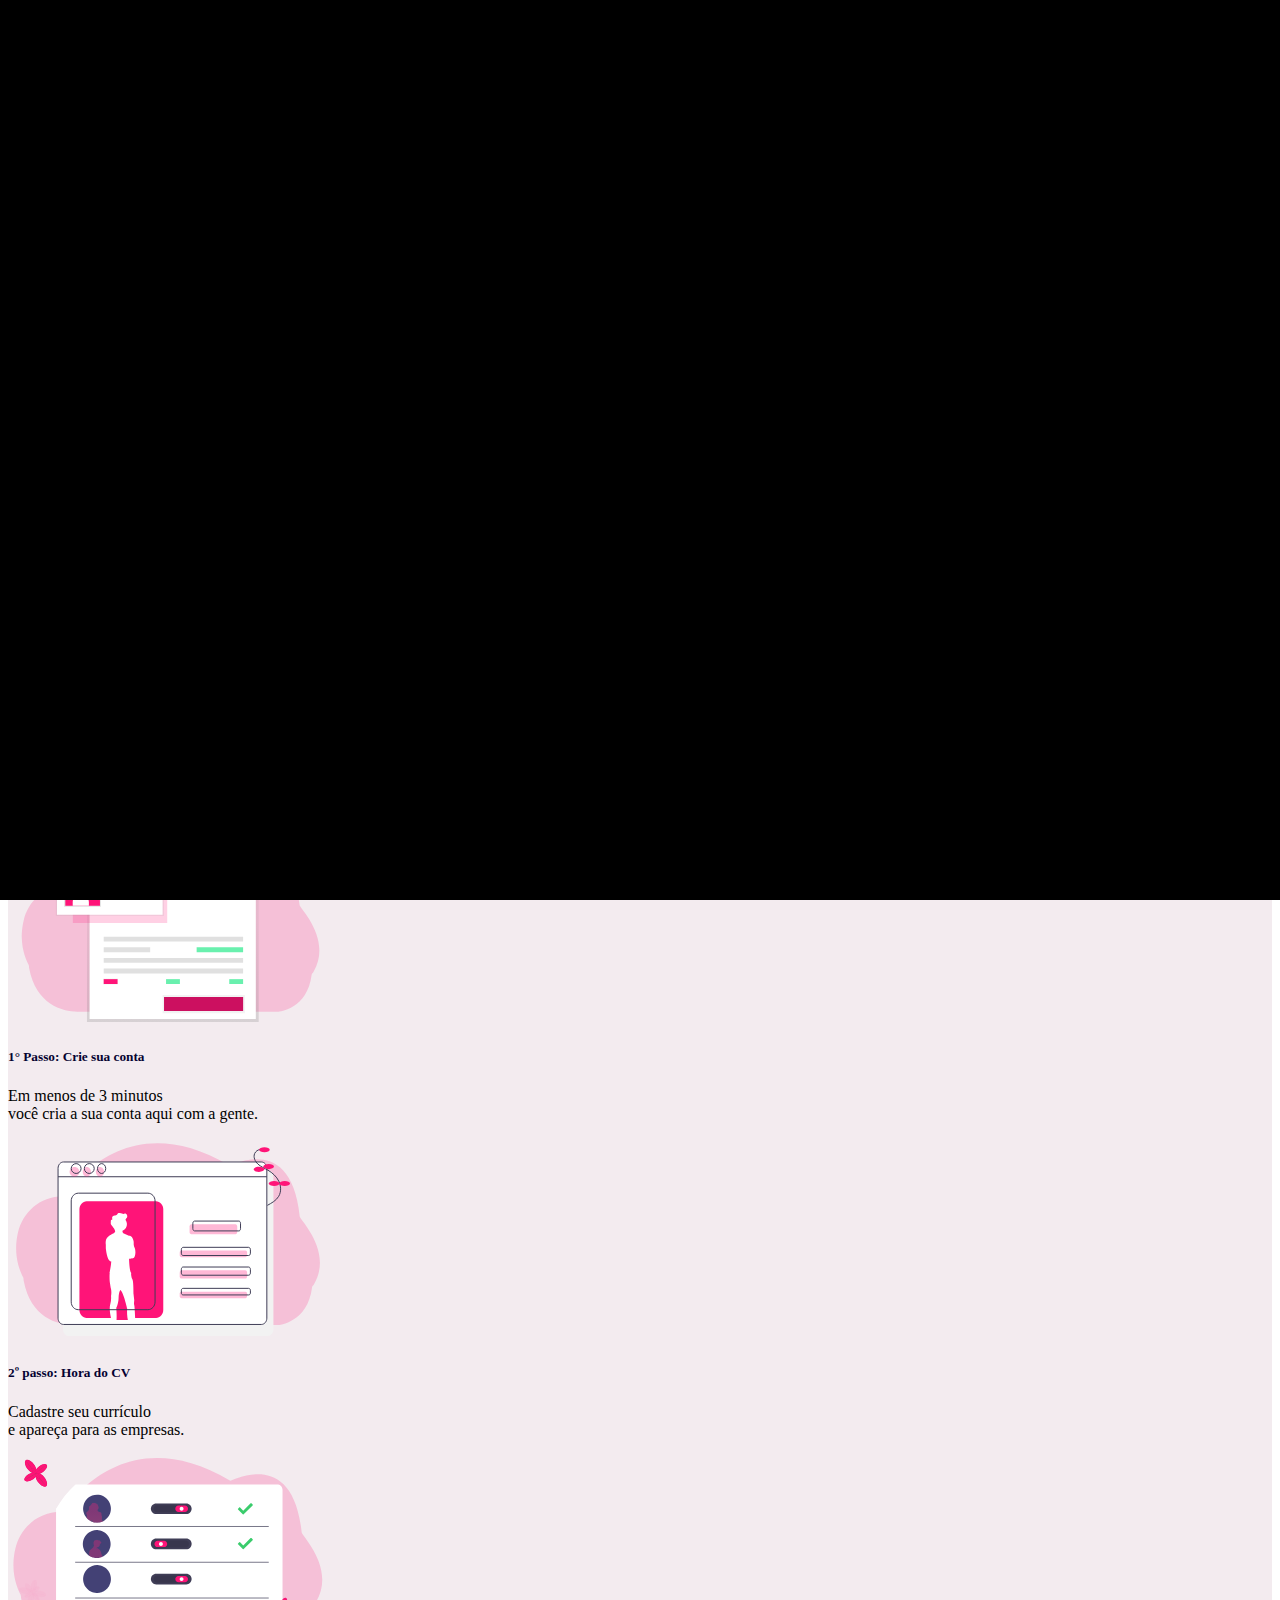
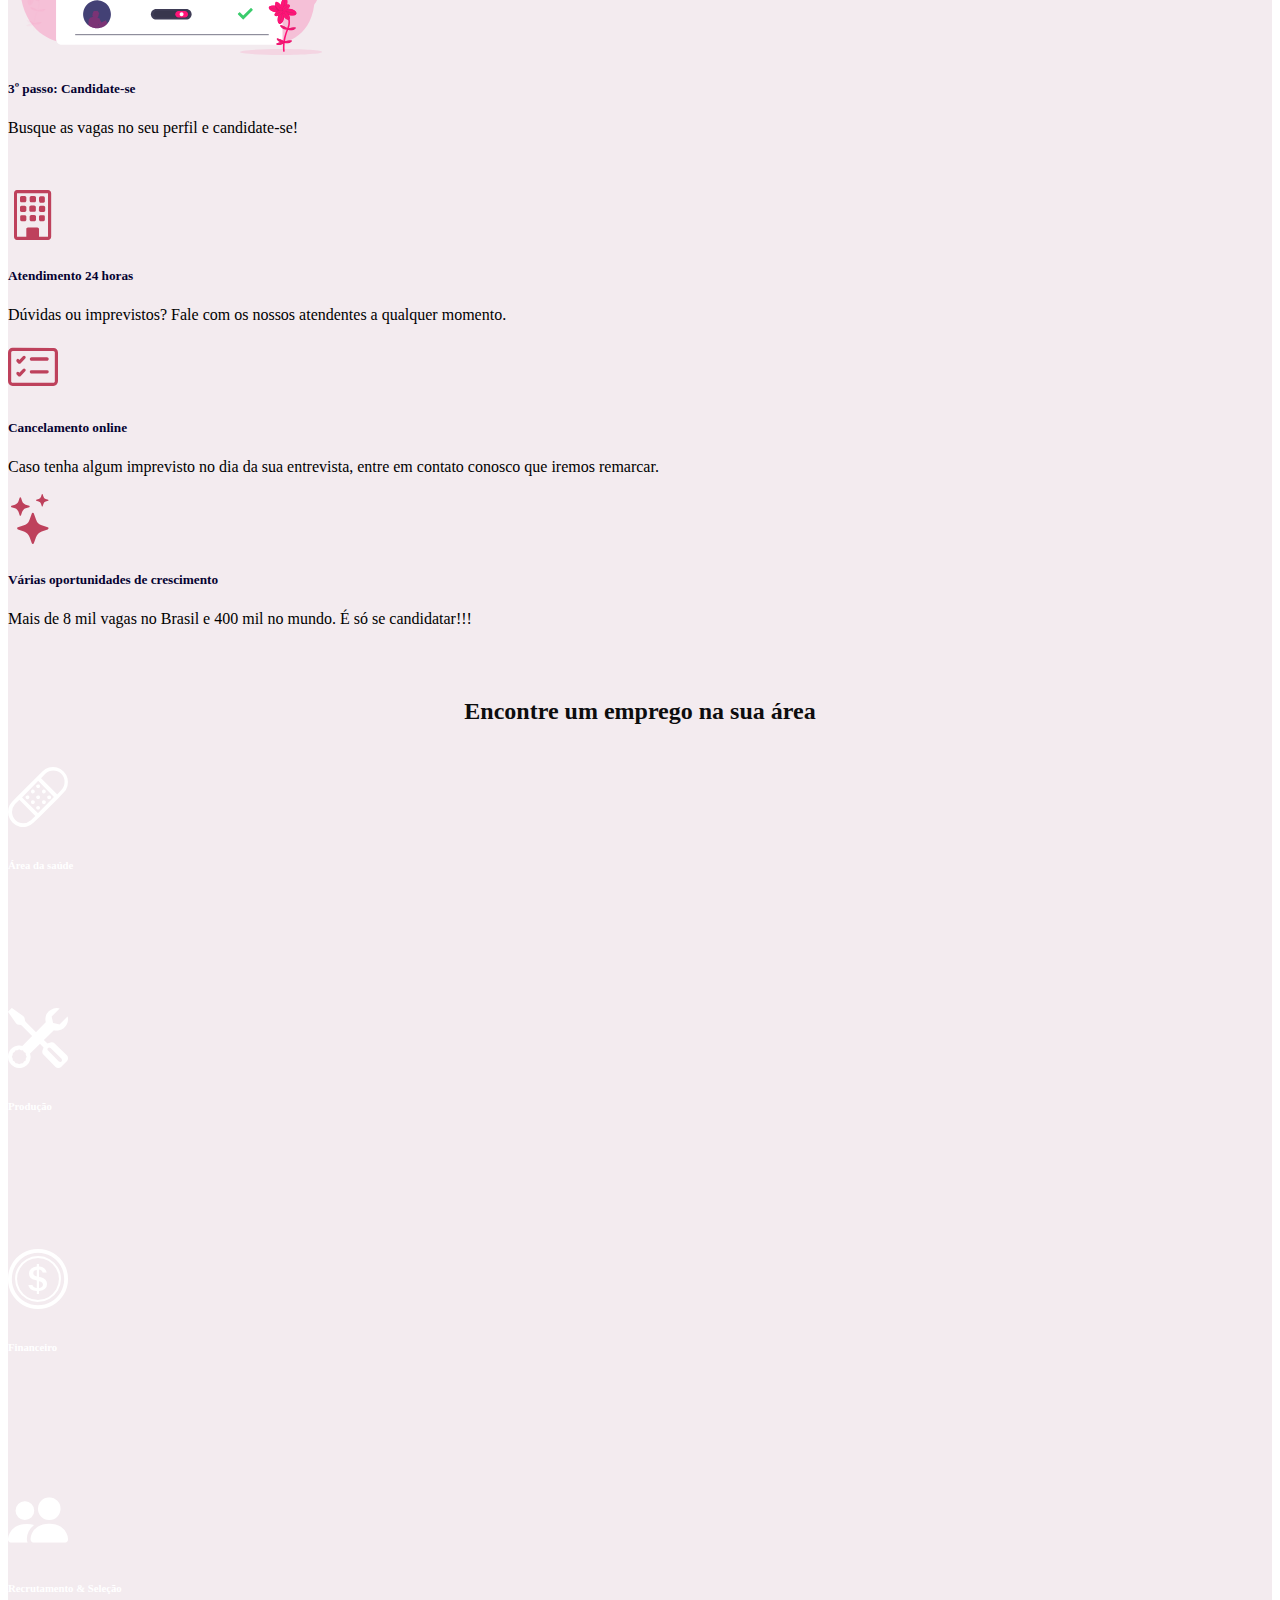
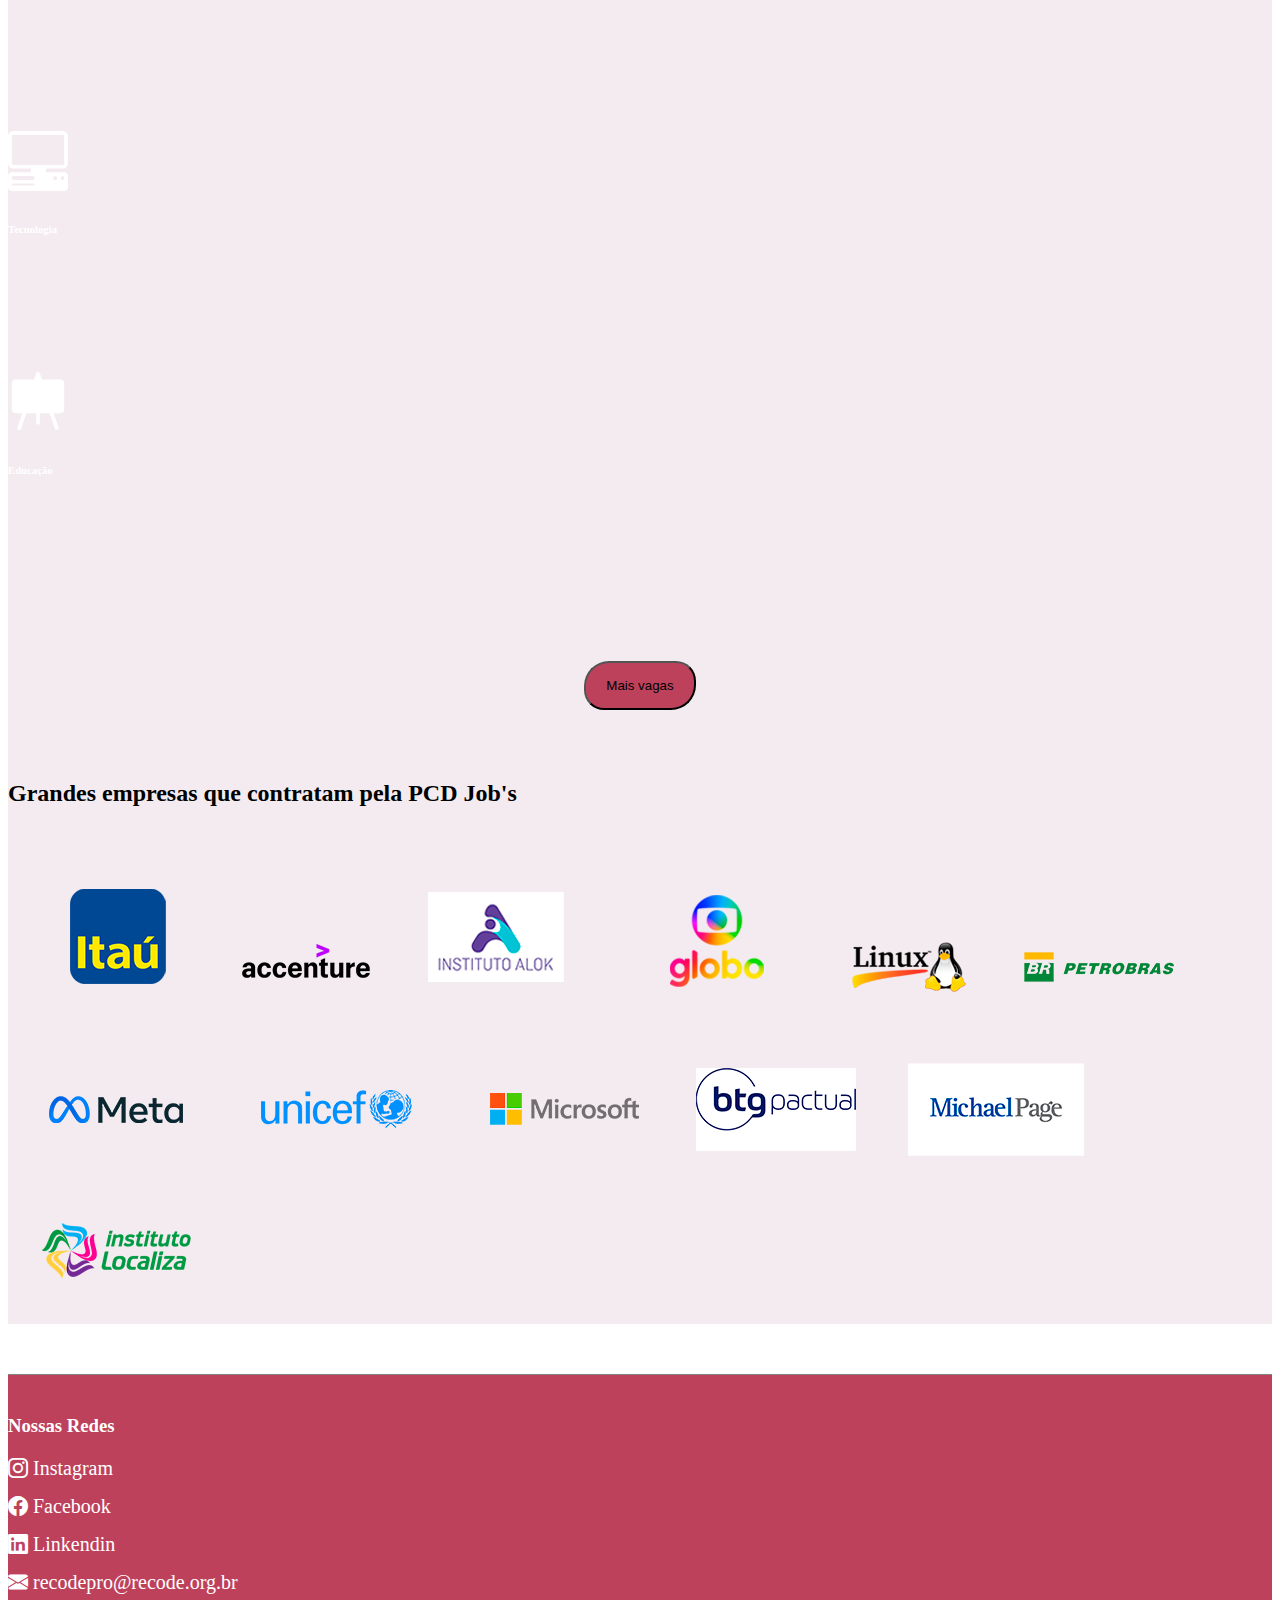
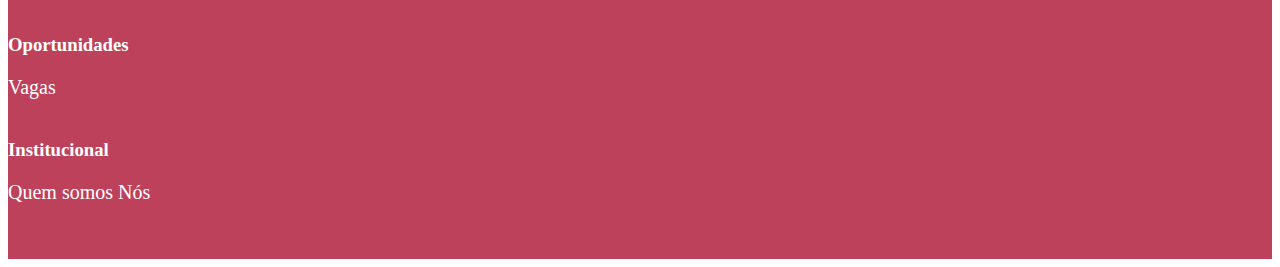
<file: index.html>
<!DOCTYPE html>
<html lang="pt-br">

<head>
  <meta charset="UTF-8">
  <title>PCD JOB</title>
  <link rel="stylesheet" href="estilo.css">
  <link href="https://cdn.jsdelivr.net/npm/bootstrap@5.1.3/dist/css/bootstrap.min.css" rel="stylesheet"
    integrity="sha384-1BmE4kWBq78iYhFldvKuhfTAU6auU8tT94WrHftjDbrCEXSU1oBoqyl2QvZ6jIW3" crossorigin="anonymous">
  <script src="https://cdn.jsdelivr.net/npm/bootstrap@5.1.3/dist/js/bootstrap.bundle.min.js"
    integrity="sha384-ka7Sk0Gln4gmtz2MlQnikT1wXgYsOg+OMhuP+IlRH9sENBO0LRn5q+8nbTov4+1p"
    crossorigin="anonymous"></script>
  <meta name="viewport" content="width=device-width, initial-scale=1, shrink-to-fit=no">
  <script src="https://cdn.jsdelivr.net/npm/@popperjs/core@2.10.2/dist/umd/popper.min.js"
    integrity="sha384-7+zCNj/IqJ95wo16oMtfsKbZ9ccEh31eOz1HGyDuCQ6wgnyJNSYdrPa03rtR1zdB"
    crossorigin="anonymous"></script>
  <script src="https://cdn.jsdelivr.net/npm/bootstrap@5.1.3/dist/js/bootstrap.min.js"
    integrity="sha384-QJHtvGhmr9XOIpI6YVutG+2QOK9T+ZnN4kzFN1RtK3zEFEIsxhlmWl5/YESvpZ13"
    crossorigin="anonymous"></script>
  <link rel="stylesheet" href="https://cdn.jsdelivr.net/npm/bootstrap-icons@1.7.2/font/bootstrap-icons.css">
</head>

<body>
  <header>
    <section class="navmenu">
      <div class="container-fluid">
        <div class="row">
          <div class="col-12 menunav">
            <nav class="navbar navbar-light">
              <div class="container-fluid">
              
                <div class="logo">
                  <a class="navbar-brand logo" href=""><img src="./imagens/logo.png" class="logopcd" alt=""></a>
                </div>

                      <button class="navbar-toggler" type="button" data-bs-toggle="offcanvas"
                  data-bs-target="#offcanvasNavbar" aria-controls="offcanvasNavbar">
                  <span class="navbar-toggler-icon"></span>
                </button>
                <div class="offcanvas offcanvas-end" tabindex="-1" id="offcanvasNavbar"
                  aria-labelledby="offcanvasNavbarLabel">
                  <div class="offcanvas-header">
                    <h5 class="offcanvas-title" id="offcanvasNavbarLabel"><img src="./imagens/logo.png" width="15%" alt=""></h5>
                    <button type="button" class="btn-close text-reset" data-bs-dismiss="offcanvas"
                      aria-label="Close"></button>
                  </div>
                  <div class="offcanvas-body">
                    <ul class="navbar-nav justify-content-end flex-grow-1 pe-3">
                     
                      <li class="nav-item">
                        <a class="nav-link active" aria-current="page" href="perfil.html">Meu Perfil</a>
                      </li>
                      <li class="nav-item">
                        <a class="nav-link" href="vagas.html">Vagas</a>
                      </li>
                      <li class="nav-contato">
                        <a class="nav-link" href="contato.html">Contatos</a>
                      </li>
                      <li class="nav-contato">
                        <a class="nav-link" href="nos.html">Quem somos Nós</a>
                      </li>
                  </div>
                </div>
              </div>
            </nav>
          </div>
        </div>
      </div>
    </section>
  </header>

  <main id="home">
    <section class="banner">
      <div class="container">
        <div class="row">
          <div class="col-4">
            <h2></h2>
          </div>
        </div>
      </div>
    </section>

    <section class="pesquisa">
      <div class="container">
        <div class="row">
          <div class="col-sm-12 col-md-6">
            <h3>Qual vaga você procura?</h3>
            <div class="input-group flex-nowrap">
              <span class="input-group-text" id="addon-wrapping"><svg xmlns="http://www.w3.org/2000/svg" width="16"
                  height="16" fill="currentColor" class="bi bi-search" viewBox="0 0 16 16">
                  <path
                    d="M11.742 10.344a6.5 6.5 0 1 0-1.397 1.398h-.001c.03.04.062.078.098.115l3.85 3.85a1 1 0 0 0 1.415-1.414l-3.85-3.85a1.007 1.007 0 0 0-.115-.1zM12 6.5a5.5 5.5 0 1 1-11 0 5.5 5.5 0 0 1 11 0z" />
                </svg></span>
              <input type="text" class="form-control" placeholder="Pesquisar por cargo." aria-label="Username"
                aria-describedby="addon-wrapping">
            </div>
          </div>
          <div class="col-sm-12 col-md-6">
            <div class="btnpesquisar">
              <a href="vagas.html"><button type="button" class="bpequisar btn btn-danger">Pesquisar</button></a>
            </div>
          </div>
        </div>
      </div>
      </div>
    </section>

    <section class="passos">
      <div class="container">
        <div class="row">
          <div class="col-12">
            <div class="d-flex align-items-center justify-content-center mt-5 text-center passoapasso">
              <h2>3 passos rumo a sua entrevista de emprego</h2>
            </div>
          </div>
        </div>
      </div>
    </section>

    <section class="img-passos">
      <div class="container">
        <div class="row">
          <div class="col-12 col-md-4">
            <div>
              <p class="text-center"><img src="./imagens/etapa1.svg" class="card_imagem card-img-top" alt="..."></p>
            </div>
            <div class="d-flex align-items-center justify-content-center text-center">
              <h5> 1° Passo: Crie sua conta
              </h5>
            </div>
            <p class="text-center">Em menos de 3 minutos <br>você cria a sua conta aqui com a gente.</p>
          </div>
          <div class="col-12 col-md-4">
            <div></div>
            <p class="text-center"><img src="./imagens/etapa2.svg" class="card_imagem card-img-top" alt="..."></p>
            <div class="d-flex align-items-center justify-content-center">
              <h5>2º passo: Hora do CV</h5>
            </div>
            <p class="text-center">Cadastre seu currículo <br>e apareça para as empresas.</p>
          </div>
          <div class="col-12 col-md-4">
            <div>
              <p class="text-center"><img src="./imagens/etapa3.svg" class="card_imagem card-img-top" alt="..."></p>
            </div>
            <div class="d-flex align-items-center justify-content-center">
              <h5>3º passo: Candidate-se</h5>
            </div>
            <p class="text-center">Busque as vagas no seu perfil e candidate-se!</p>
          </div>
        </div>
      </div>
    </section>

    <section class="icons">
      <div class="container">
        <div class="row">
          <div class="col-12 col-md-4">
            <div>
              <p class="text-center"><i class=" ic bi bi-building"></i></p>
            </div>
            <div class="d-flex align-items-center justify-content-center">
              <h5> Atendimento 24 horas
              </h5>
            </div>
            <p class="text-center">Dúvidas ou imprevistos? Fale com os nossos atendentes a qualquer momento.</p>
          </div>
          <div class="col-12 col-md-4">
            <p class="text-center"><i class=" ic bi bi-card-checklist"></i></p>
            <div class="d-flex align-items-center justify-content-center">
              <h5>Cancelamento online</h5>
            </div>
            <p class="text-center">Caso tenha algum imprevisto no dia da sua entrevista, entre em contato conosco que
              iremos remarcar.</p>
          </div>
          <div class="col-12 col-md-4">
            <p class="text-center"><i class=" ic bi bi-stars"></i></p>
            <div class="d-flex align-items-center justify-content-center text-center">
              <h5>Várias oportunidades de crescimento</h5>
            </div>
            <p class="text-center">Mais de 8 mil vagas no Brasil e 400 mil no mundo. É só se candidatar!!!</p>
          </div>
        </div>
      </div>
    </section>


    <section class="pacotes">
      <div class="container">
        <div class="d-flex align-items-center justify-content-center mt-5 text-center encontre">
          <h2>Encontre um emprego na sua área</h2>
        </div>
        <div class="row">
          <div class="col-12">
            <div class="row row-cols-1 row-cols-md-3 g-4">
              <div class="col">
                <div class="card">
                  <img src="./imagens/saude.jpg" class="card_imagem card-img-top" alt="...">
                  <div class="overlay"></div>
                  <i class="iconcard bi bi-bandaid"></i>
                  <div class="d-flex align-items-center justify-content-center ">
                    <h6>Área da saúde</h6>
                  </div>
                </div>
              </div>
              <div class="col">
                <div class="card">
                  <img src="./imagens/producao.jpg" class="card_imagem card-img-top" alt="...">
                  <div class="overlay"></div>
                  <i class="iconcard bi bi-tools"></i>
                  <div class="d-flex align-items-center justify-content-center ">
                    <h6>Produção</h6>
                  </div>
                </div>
              </div>
              <div class="col">
                <div class="card">
                  <img src="./imagens/dinheiro.jpg" class="card_imagem card-img-top" alt="...">
                  <div class="overlay"></div>
                  <i class="iconcard bi bi-coin"></i>
                  <div class="d-flex align-items-center justify-content-center ">
                    <h6>Financeiro</h6>
                  </div>
                </div>
              </div>
              <div class="col">
                <div class="card">
                  <img src="./imagens/rh.jpg" class="card_imagem card-img-top" alt="...">
                  <div class="overlay"></div>
                  <i class="iconcard bi bi-people-fill"></i>
                  <div class="d-flex align-items-center justify-content-center ">
                    <h6>Recrutamento & Seleção</h6>
                  </div>
                </div>
              </div>
              <div class="col">
                <div class="card">
                  <img src="./imagens/tec.png" class="card_imagem card-img-top" alt="...">
                  <div class="overlay"></div>
                  <i class="iconcard bi bi-pc-display-horizontal"></i>
                  <div class="d-flex align-items-center justify-content-center ">
                    <h6>Tecnologia</h6>
                  </div>
                </div>
              </div>
              <div class="col">
                <div class="card">
                  <img src="./imagens/educa.jpg" class="card_imagem card-img-top" alt="...">
                  <div class="overlay"></div>
                  <i class="iconcard bi bi-easel-fill"></i>
                  <div class="d-flex align-items-center justify-content-center ">
                    <h6>Educação</h6>
                  </div>
                </div>
              </div>
            </div>
          </div>
    </section>

    <section class="btnmaisdestinos">
      <div class="maisvagas">
        <a href="vagas.html"><button class="btn btn-danger btnvagas" type="button">Mais vagas</button></a>
      </div>
    </section>

    <section class="empresas">
      <div class="container">
        <div class="row">
          <div class="col-12">
            <div class="d-flex align-items-center justify-content-center mt-5 text-center">
              <h2>Grandes empresas que contratam pela PCD Job's</h2>
            </div>
          </div>
        </div>
      </div>
    </section>

    <section class="parceiros">
      <div class="container">
        <div class="row">
          <div class="col-12">
            <div class="row row-cols-1 row-cols-md-6 patrocinadores">
              <img src="./imagens/itau.png" class="img-thumbnail" alt="...">
              <img src="./imagens/accenture.png" class="img-thumbnail" alt="...">
              <img src="./imagens/alok.png" class="img-thumbnail" alt="...">
              <img src="./imagens/globo.png" class="img-thumbnail" alt="...">
              <img src="./imagens/linux.png" class="img-thumbnail" alt="...">
              <img src="./imagens/br.png" class="img-thumbnail" alt="...">
              <img src="./imagens/meta.png" class="img-thumbnail" alt="...">
              <img src="./imagens/unicef.png" class="img-thumbnail" alt="...">
              <img src="./imagens/microsoft.png" class="img-thumbnail" alt="...">
              <img src="./imagens/btg.png" class="img-thumbnail" alt="...">
              <img src="./imagens/michaelpage.png" class="img-thumbnail" alt="...">
              <img src="./imagens/localiza.png" class="img-thumbnail" alt="...">

            </div>
          </div>
        </div>
      </div>
    </section>





  </main>

  <footer>
    <section class="rodape">
      <div class="container">
        <div class="row">
          <div class="col-12 col-md-4 redes">
            <h3>Nossas Redes</h3>
            <a href="https://www.instagram.com/rederecode/?hl=pt-br" title=""><i class="bi bi-instagram"></i>  Instagram</a>
            <a href="https://www.facebook.com/rederecode/" title=""><i class="bi bi-facebook"></i>  Facebook</a>
            <a href="https://www.linkedin.com/company/rederecode/" title=""><i class="bi bi-linkedin"></i>  Linkendin</a>
            <a href="https://recodepro.org.br/contato/" title=""><i class="bi bi-envelope-fill"></i>  recodepro@recode.org.br</a>
          </div>
          <div class="col-12 col-md-4 redes">
            <h3>Oportunidades</h3>
            <a href="vagas.html" title="">Vagas</a>
          </div>
          <div class="col-12 col-md-4 redes">
            <h3>Institucional</h3>
            <a href="nos.html" title="">Quem somos Nós</a>
           


            </div>
            

          </div>
        </div>
      </div>
    </section>
  </footer>

</body>

</html>
</file>
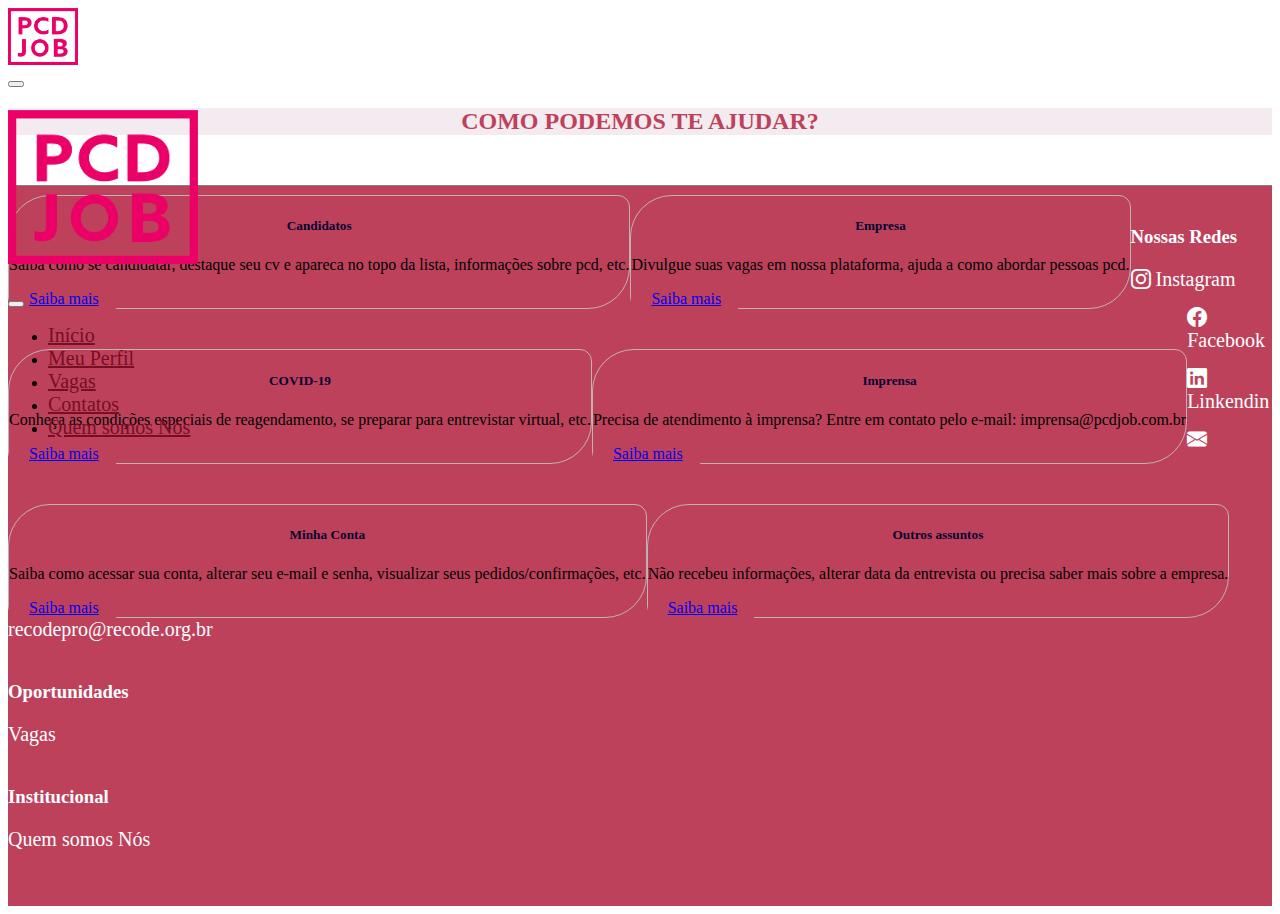
<file: contato.html>
<!DOCTYPE html>
<html lang="pt-br">

<head>
  <meta charset="UTF-8">
  <title>PCD JOB</title>
  <link rel="stylesheet" href="estilo.css">
  <link href="https://cdn.jsdelivr.net/npm/bootstrap@5.1.3/dist/css/bootstrap.min.css" rel="stylesheet"
    integrity="sha384-1BmE4kWBq78iYhFldvKuhfTAU6auU8tT94WrHftjDbrCEXSU1oBoqyl2QvZ6jIW3" crossorigin="anonymous">
  <script src="https://cdn.jsdelivr.net/npm/bootstrap@5.1.3/dist/js/bootstrap.bundle.min.js"
    integrity="sha384-ka7Sk0Gln4gmtz2MlQnikT1wXgYsOg+OMhuP+IlRH9sENBO0LRn5q+8nbTov4+1p"
    crossorigin="anonymous"></script>
  <meta name="viewport" content="width=device-width, initial-scale=1, shrink-to-fit=no">
  <script src="https://cdn.jsdelivr.net/npm/@popperjs/core@2.10.2/dist/umd/popper.min.js"
    integrity="sha384-7+zCNj/IqJ95wo16oMtfsKbZ9ccEh31eOz1HGyDuCQ6wgnyJNSYdrPa03rtR1zdB"
    crossorigin="anonymous"></script>
  <script src="https://cdn.jsdelivr.net/npm/bootstrap@5.1.3/dist/js/bootstrap.min.js"
    integrity="sha384-QJHtvGhmr9XOIpI6YVutG+2QOK9T+ZnN4kzFN1RtK3zEFEIsxhlmWl5/YESvpZ13"
    crossorigin="anonymous"></script>
  <link rel="stylesheet" href="https://cdn.jsdelivr.net/npm/bootstrap-icons@1.7.2/font/bootstrap-icons.css">
</head>

<body>
  <header>
    <section class="navmenu">
      <div class="container-fluid">
        <div class="row">
          <div class="col-12 menunav">
            <nav class="navbar navbar-light">
              <div class="container-fluid">
              
                <div class="logo">
                  <a class="navbar-brand logo" href=""><img src="./imagens/logo.png" class="logopcd" alt=""></a>
                </div>

                      <button class="navbar-toggler" type="button" data-bs-toggle="offcanvas"
                  data-bs-target="#offcanvasNavbar" aria-controls="offcanvasNavbar">
                  <span class="navbar-toggler-icon"></span>
                </button>
                <div class="offcanvas offcanvas-end" tabindex="-1" id="offcanvasNavbar"
                  aria-labelledby="offcanvasNavbarLabel">
                  <div class="offcanvas-header">
                    <h5 class="offcanvas-title" id="offcanvasNavbarLabel"><img src="./imagens/logo.png" width="15%" alt=""></h5>
                    <button type="button" class="btn-close text-reset" data-bs-dismiss="offcanvas"
                      aria-label="Close"></button>
                  </div>
                  <div class="offcanvas-body">
                    <ul class="navbar-nav justify-content-end flex-grow-1 pe-3">
                        <li class="nav-item">
                            <a class="nav-link active" aria-current="page" href="index.html">Início</a>
                          </li>
                      <li class="nav-item">
                        <a class="nav-link active" aria-current="page" href="perfil.html">Meu Perfil</a>
                      </li>
                      <li class="nav-item">
                        <a class="nav-link" href="vagas.html">Vagas</a>
                      </li>
                      <li class="nav-contato">
                        <a class="nav-link" href="contato.html">Contatos</a>
                      </li>
                      <li class="nav-contato">
                        <a class="nav-link" href="nos.html">Quem somos Nós</a>
                      </li>
                  </div>
                </div>
              </div>
            </nav>
          </div>
        </div>
      </div>
    </section>
  </header>


      <main id="contato">
        <section class="faleconosco">
            <div class="container">
                <div class="row">
                    <div class="col-12 help">
                        <h2>COMO PODEMOS TE AJUDAR?</h2>
                    </div>
                </div>
            </div>
        </section>

        <section class="cardes">
          <div class="container">
          <div class="row">
            <div class="col-12 col-md-4">
              <div class="card">
                <div class="card-body">
                    <h5 class="card-title">Candidatos</h5>
                    <p class="card-text">Saiba como se candidatar, destaque seu cv e apareca no topo da lista, informações sobre pcd, etc.</p>
                    <a href="#" class="btn btn-primary saiba_mais">Saiba mais</a>
                </div>
              </div>
            </div>
            <div class="col-12 col-md-4">
              <div class="card">
                <div class="card-body">
                  <h5 class="card-title">Empresa</h5>
                  <p class="card-text">Divulgue suas vagas em nossa plataforma, ajuda a como abordar pessoas pcd.</p>
                  <a href="#" class="btn btn-primary saiba_mais">Saiba mais</a>
                </div>
              </div>
            </div>
            <div class="col-12 col-md-4">
              <div class="card">
                <div class="card-body">
                  <h5 class="card-title">COVID-19</h5>
                  <p class="card-text">Conheça as condições especiais de reagendamento, se preparar para entrevistar virtual, etc.</p>
                  <a href="#" class="btn btn-primary saiba_mais">Saiba mais</a>
                </div>
              </div>
            </div>
          </div>
        </section>

        <section class="cardes">
          <div class="container">
          <div class="row">
            <div class="col-12 col-md-4">
              <div class="card">
                <div class="card-body">
                  <h5 class="card-title">Imprensa</h5>
                  <p class="card-text">Precisa de atendimento à imprensa? Entre em contato pelo e-mail: imprensa@pcdjob.com.br</p>
                  <a href="#" class="btn btn-primary saiba_mais">Saiba mais</a>
                </div>
              </div>
            </div>
            <div class="col-12 col-md-4">
              <div class="card">
                <div class="card-body">
                  <h5 class="card-title">Minha Conta</h5>
                  <p class="card-text">Saiba como acessar sua conta, alterar seu e-mail e senha, visualizar seus pedidos/confirmações, etc.</p>
                  <a href="#" class="btn btn-primary saiba_mais">Saiba mais</a>
                </div>
              </div>
            </div>
            <div class="col-12 col-md-4">
              <div class="card">
                <div class="card-body">
                <h5 class="card-title">Outros assuntos</h5>
                  <p class="card-text">Não recebeu informações, alterar data da entrevista ou precisa saber mais sobre a empresa.</p>
                  <a href="#" class="btn btn-primary saiba_mais">Saiba mais</a>
                </div>
              </div>
            </div>
          </div>
        </section>       
        </main>

        <footer>
            <section class="rodape">
              <div class="container">
                <div class="row">
                  <div class="col-12 col-md-4 redes">
                    <h3>Nossas Redes</h3>
                    <a href="https://www.instagram.com/rederecode/?hl=pt-br" title=""><i class="bi bi-instagram"></i>  Instagram</a>
                    <a href="https://www.facebook.com/rederecode/" title=""><i class="bi bi-facebook"></i>  Facebook</a>
                    <a href="https://www.linkedin.com/company/rederecode/" title=""><i class="bi bi-linkedin"></i>  Linkendin</a>
                    <a href="https://recodepro.org.br/contato/" title=""><i class="bi bi-envelope-fill"></i>  recodepro@recode.org.br</a>
                  </div>
                  <div class="col-12 col-md-4 redes">
                    <h3>Oportunidades</h3>
                    <a href="vagas.html" title="">Vagas</a>
                  </div>
                  <div class="col-12 col-md-4 redes">
                    <h3>Institucional</h3>
                    <a href="nos.html" title="">Quem somos Nós</a>
                   
        
        
                    </div>
                    
        
                  </div>
                </div>
              </div>
            </section>
          </footer>
        
    </body>

</html>
</file>
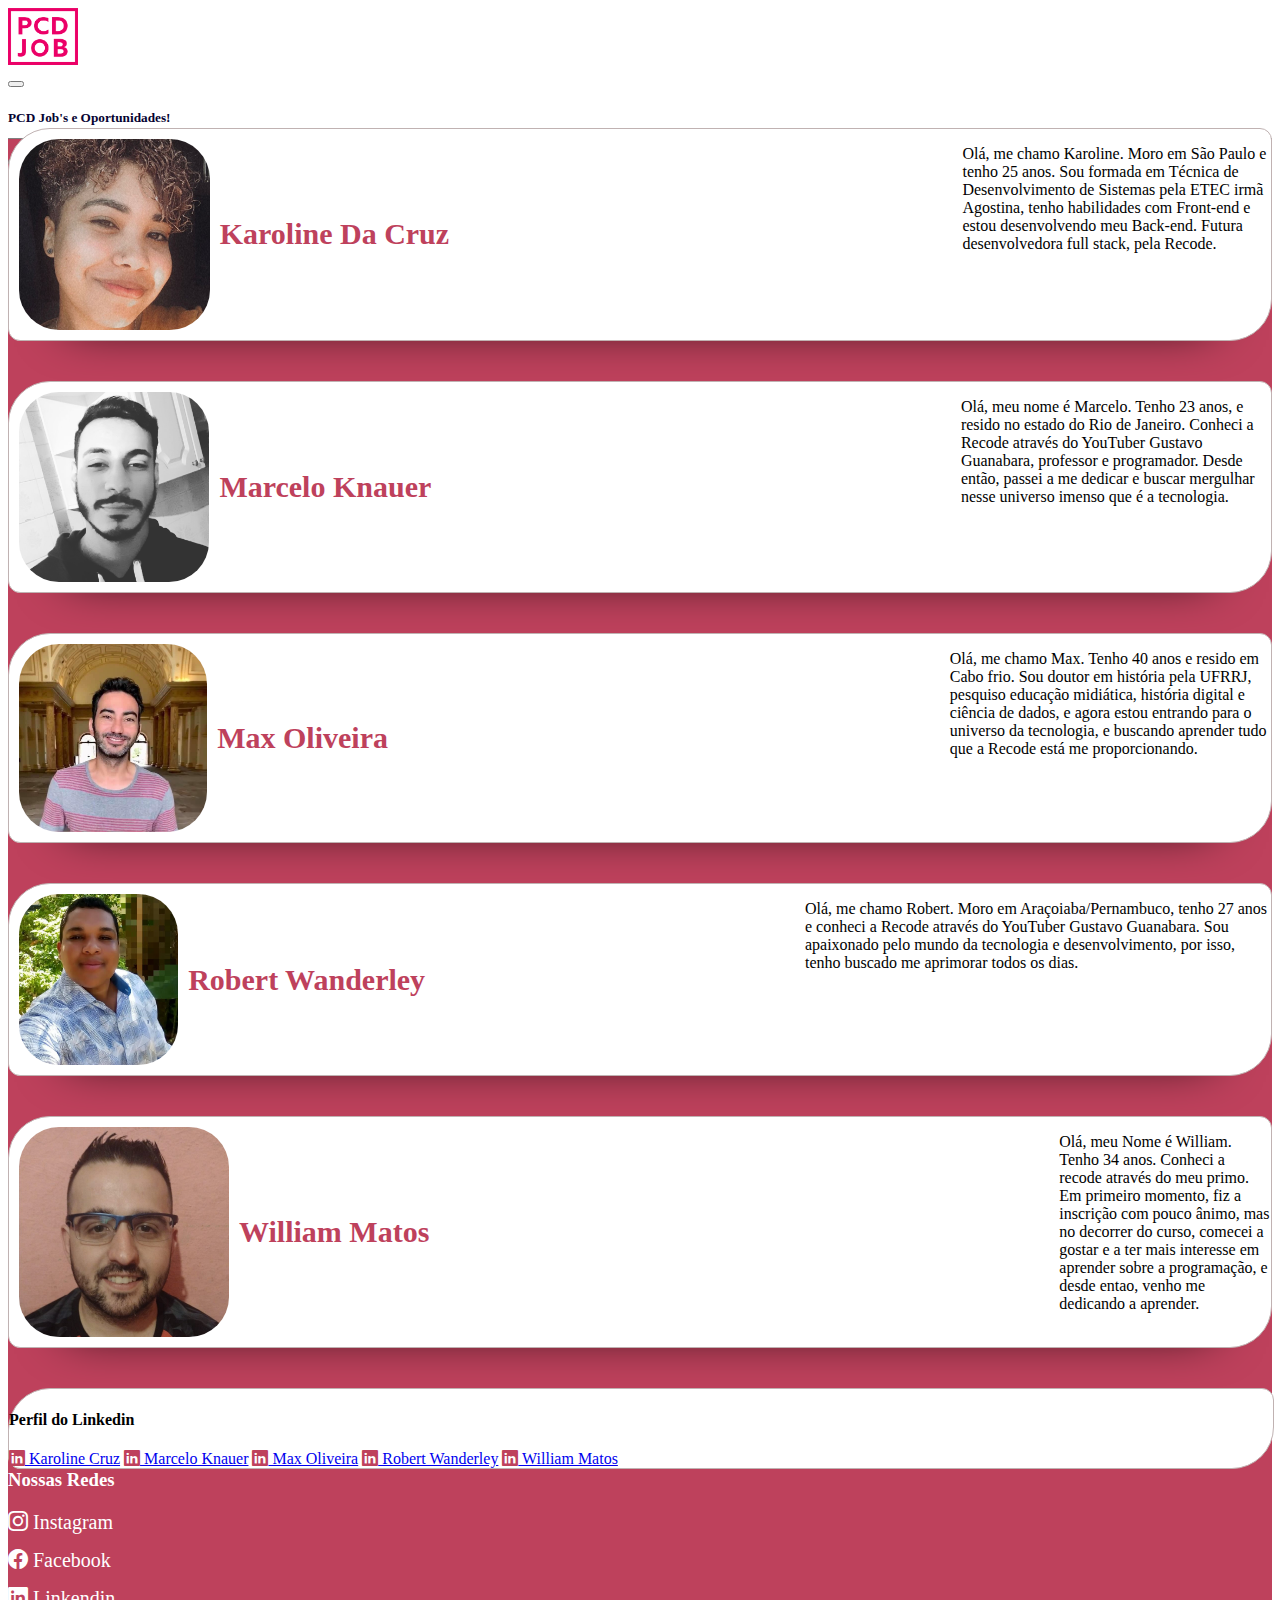
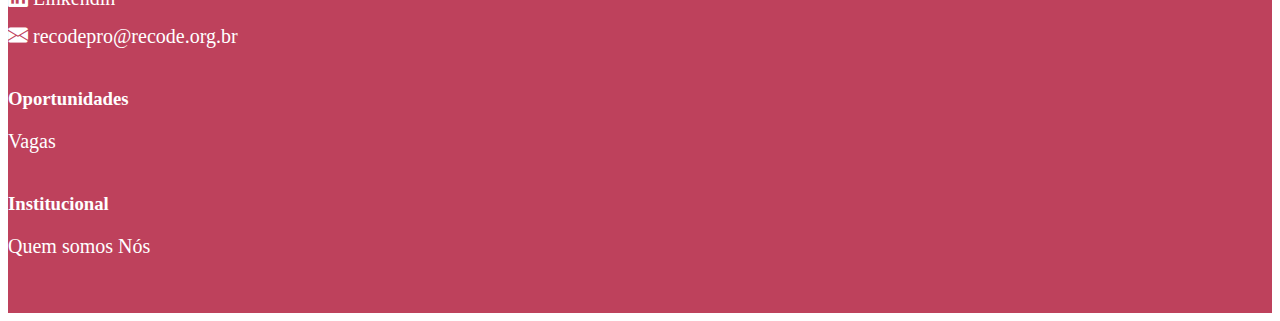
<file: nos.html>
<!DOCTYPE html>
<html lang="pt-br">

<head>
    <meta charset="UTF-8">
    <title>PCD JOB</title>
    <link rel="stylesheet" href="estilo.css">
    <link href="https://cdn.jsdelivr.net/npm/bootstrap@5.1.3/dist/css/bootstrap.min.css" rel="stylesheet"
        integrity="sha384-1BmE4kWBq78iYhFldvKuhfTAU6auU8tT94WrHftjDbrCEXSU1oBoqyl2QvZ6jIW3" crossorigin="anonymous">
    <script src="https://cdn.jsdelivr.net/npm/bootstrap@5.1.3/dist/js/bootstrap.bundle.min.js"
        integrity="sha384-ka7Sk0Gln4gmtz2MlQnikT1wXgYsOg+OMhuP+IlRH9sENBO0LRn5q+8nbTov4+1p"
        crossorigin="anonymous"></script>
    <meta name="viewport" content="width=device-width, initial-scale=1, shrink-to-fit=no">
    <script src="https://cdn.jsdelivr.net/npm/@popperjs/core@2.10.2/dist/umd/popper.min.js"
        integrity="sha384-7+zCNj/IqJ95wo16oMtfsKbZ9ccEh31eOz1HGyDuCQ6wgnyJNSYdrPa03rtR1zdB"
        crossorigin="anonymous"></script>
    <script src="https://cdn.jsdelivr.net/npm/bootstrap@5.1.3/dist/js/bootstrap.min.js"
        integrity="sha384-QJHtvGhmr9XOIpI6YVutG+2QOK9T+ZnN4kzFN1RtK3zEFEIsxhlmWl5/YESvpZ13"
        crossorigin="anonymous"></script>
    <link rel="stylesheet" href="https://cdn.jsdelivr.net/npm/bootstrap-icons@1.7.2/font/bootstrap-icons.css">
</head>

<body>
    <header>
        <section class="navmenu">
            <div class="container-fluid">
                <div class="row">
                    <div class="col-12 menunav">
                        <nav class="navbar navbar-light">
                            <div class="container-fluid">
                                <div class="logo">
                                    <a class="navbar-brand logo" href=""><img src="./imagens/logo.png" class="logopcd"
                                            alt=""></a>
                                </div>

                                <button class="navbar-toggler" type="button" data-bs-toggle="offcanvas"
                                    data-bs-target="#offcanvasNavbar" aria-controls="offcanvasNavbar">
                                    <span class="navbar-toggler-icon"></span>
                                </button>
                                <div class="offcanvas offcanvas-end" tabindex="-1" id="offcanvasNavbar"
                                    aria-labelledby="offcanvasNavbarLabel">
                                    <div class="offcanvas-header">
                                        <h5 class="offcanvas-title" id="offcanvasNavbarLabel">PCD Job's e Oportunidades!
                                        </h5>
                                        <button type="button" class="btn-close text-reset" data-bs-dismiss="offcanvas"
                                            aria-label="Close"></button>
                                    </div>
                                    <div class="offcanvas-body">
                                        <ul class="navbar-nav justify-content-end flex-grow-1 pe-3">
                                            <li class="nav-item">
                                                <a class="nav-link active" aria-current="page"
                                                    href="index.html">Início</a>
                                            </li>
                                            <li class="nav-item">
                                                <a class="nav-link active" aria-current="page" href="perfil.html">Meu
                                                    Perfil</a>
                                            </li>
                                            <li class="nav-item">
                                                <a class="nav-link" href="vagas.html">Vagas</a>
                                            </li>
                                            <li class="nav-contato">
                                                <a class="nav-link" href="contato.html">Contatos</a>
                                            </li>
                                            <li class="nav-contato">
                                                <a class="nav-link" href="nos.html">Quem somos Nós</a>
                                            </li>
                                    </div>
                                </div>
                            </div>
                        </nav>
                    </div>
                </div>
    </header>

    <main id="nos">
        <section id="flex">
            <div class="container">
                <div class="row">
                    <div class="col-12 col-md-4">
                        <div class="card-quem-somos">
                            <div class="top-card">
                                <img src="./imagens/karol.jpeg" alt="" class="foto">
                                <h1>Karoline Da Cruz</h1>
                            </div>
                            <div class="conteudo-card">
                                <div class="container">
                                    <p>Olá, me chamo Karoline. Moro em São Paulo e tenho 25 anos. Sou formada em Técnica
                                        de Desenvolvimento de Sistemas pela ETEC irmã Agostina, tenho habilidades com
                                        Front-end e estou desenvolvendo meu Back-end. Futura desenvolvedora full stack,
                                        pela Recode.</p>
                                </div>
                            </div>
                        </div>
                    </div>
                    <div class="col-12 col-md-4">
                        <div class="card-quem-somos">
                            <div class="top-card">
                                <img src="./imagens/marcelo.jpeg" alt="" class="foto">

                                <h1>Marcelo Knauer</h1>
                            </div>
                            <div class="conteudo-card">
                                <div class="container">
                                    <p>Olá, meu nome é Marcelo. Tenho 23 anos, e resido no estado do Rio de Janeiro.
                                        Conheci a Recode através do YouTuber Gustavo Guanabara, professor e programador.
                                        Desde então, passei a me dedicar e buscar mergulhar nesse universo imenso que é
                                        a tecnologia.</p>
                                </div>
                            </div>
                        </div>
                    </div>
                    <div class="col-12 col-md-4">
                        <div class="card-quem-somos">
                            <div class="top-card">
                                <img src="./imagens/max.jpeg" alt="" class="foto">

                                <h1>Max Oliveira</h1>
                            </div>
                            <div class="conteudo-card">
                                <div class="container">
                                    <p>Olá, me chamo Max. Tenho 40 anos e resido em Cabo frio. Sou doutor em história
                                        pela UFRRJ, pesquiso educação midiática, história digital e ciência de dados, e
                                        agora estou entrando para o universo da tecnologia, e buscando aprender tudo que
                                        a Recode está me proporcionando.</p>
                                </div>
                            </div>
                        </div>
                    </div>
                    <div class="col-12 col-md-4">
                        <div class="card-quem-somos">
                            <div class="top-card">
                                <img src="./imagens/robert.jpeg" alt="" class="foto">

                                <h1>Robert Wanderley</h1>
                            </div>
                            <div class="conteudo-card">
                                <div class="container">
                                    <p>Olá, me chamo Robert. Moro em Araçoiaba/Pernambuco, tenho 27 anos e conheci a
                                        Recode através do YouTuber Gustavo Guanabara. Sou apaixonado pelo mundo da
                                        tecnologia e desenvolvimento, por isso, tenho buscado me aprimorar todos os
                                        dias.</p>
                                </div>
                            </div>
                        </div>
                    </div>
                    <div class="col-12 col-md-4">
                        <div class="card-quem-somos">
                            <div class="top-card">
                                <img src="./imagens/will.jpeg" alt="" class="foto">

                                <h1>William Matos</h1>
                            </div>
                            <div class="conteudo-card">
                                <div class="container">
                                    <p>Olá, meu Nome é William. Tenho 34 anos. Conheci a recode através do meu primo. Em
                                        primeiro momento, fiz a inscrição com pouco ânimo, mas no decorrer do curso,
                                        comecei a gostar e a ter mais interesse em aprender sobre a programação, e desde
                                        entao, venho me dedicando a aprender.</p>
                                </div>
                            </div>
                        </div>
                    </div>

                    <div class="col-12 col-md-4">
                        <div class="card-quem-somos card-linkedin">
                            <div class="card-linkedin">
                                <div class="list-group">
                                    <a class="list-group-item list-group-item-action active perfil text-center"
                                        aria-current="true"><h4>
                                        Perfil do Linkedin</h4>
                                    </a>
                                    <a href="https://www.linkedin.com/in/karoline-cruz-2802b61a4/"
                                        class="list-group-item list-group-item-action"><i class="bi bi-linkedin iclin"></i>
                                        Karoline Cruz</a>
                                    <a href="https://www.linkedin.com/in/marcelo-cristhian-knauer-4724871a3/"
                                        class="list-group-item list-group-item-action"><i class="bi bi-linkedin iclin"></i>
                                        Marcelo Knauer</a>
                                    <a href="https://www.linkedin.com/in/oliveira-max/"
                                        class="list-group-item list-group-item-action"><i class="bi bi-linkedin iclin"></i>
                                        Max Oliveira</a>
                                    <a href="https://www.linkedin.com/in/robert-macedo-wanderley-750294217/"
                                        class="list-group-item list-group-item-action"><i class="bi bi-linkedin iclin"></i>
                                        Robert Wanderley</a>
                                    <a href="https://www.linkedin.com/in/william-machado-627206221/"
                                        class="list-group-item list-group-item-action"><i class="bi bi-linkedin iclin"></i>
                                        William Matos</a>
                                </div>
                            </div>
                        </div>
                    </div>
                



                </div>
            </div>
        </section>
    </main>

    <footer>
        <section class="rodape">
            <div class="container">
                <div class="row">
                    <div class="col-12 col-md-4 redes">
                        <h3>Nossas Redes</h3>
                        <a href="https://www.instagram.com/rederecode/?hl=pt-br" title=""><i
                                class="bi bi-instagram"></i> Instagram</a>
                        <a href="https://www.facebook.com/rederecode/" title=""><i class="bi bi-facebook"></i>
                            Facebook</a>
                        <a href="https://www.linkedin.com/company/rederecode/" title=""><i class="bi bi-linkedin"></i>
                            Linkendin</a>
                        <a href="https://recodepro.org.br/contato/" title=""><i class="bi bi-envelope-fill"></i>
                            recodepro@recode.org.br</a>
                    </div>
                    <div class="col-12 col-md-4 redes">
                        <h3>Oportunidades</h3>
                        <a href="vagas.html" title="">Vagas</a>
                    </div>
                    <div class="col-12 col-md-4 redes">
                        <h3>Institucional</h3>
                        <a href="nos.html" title="">Quem somos Nós</a>



                    </div>


                </div>
            </div>
            </div>
        </section>
    </footer>


</body>

</html>
</file>
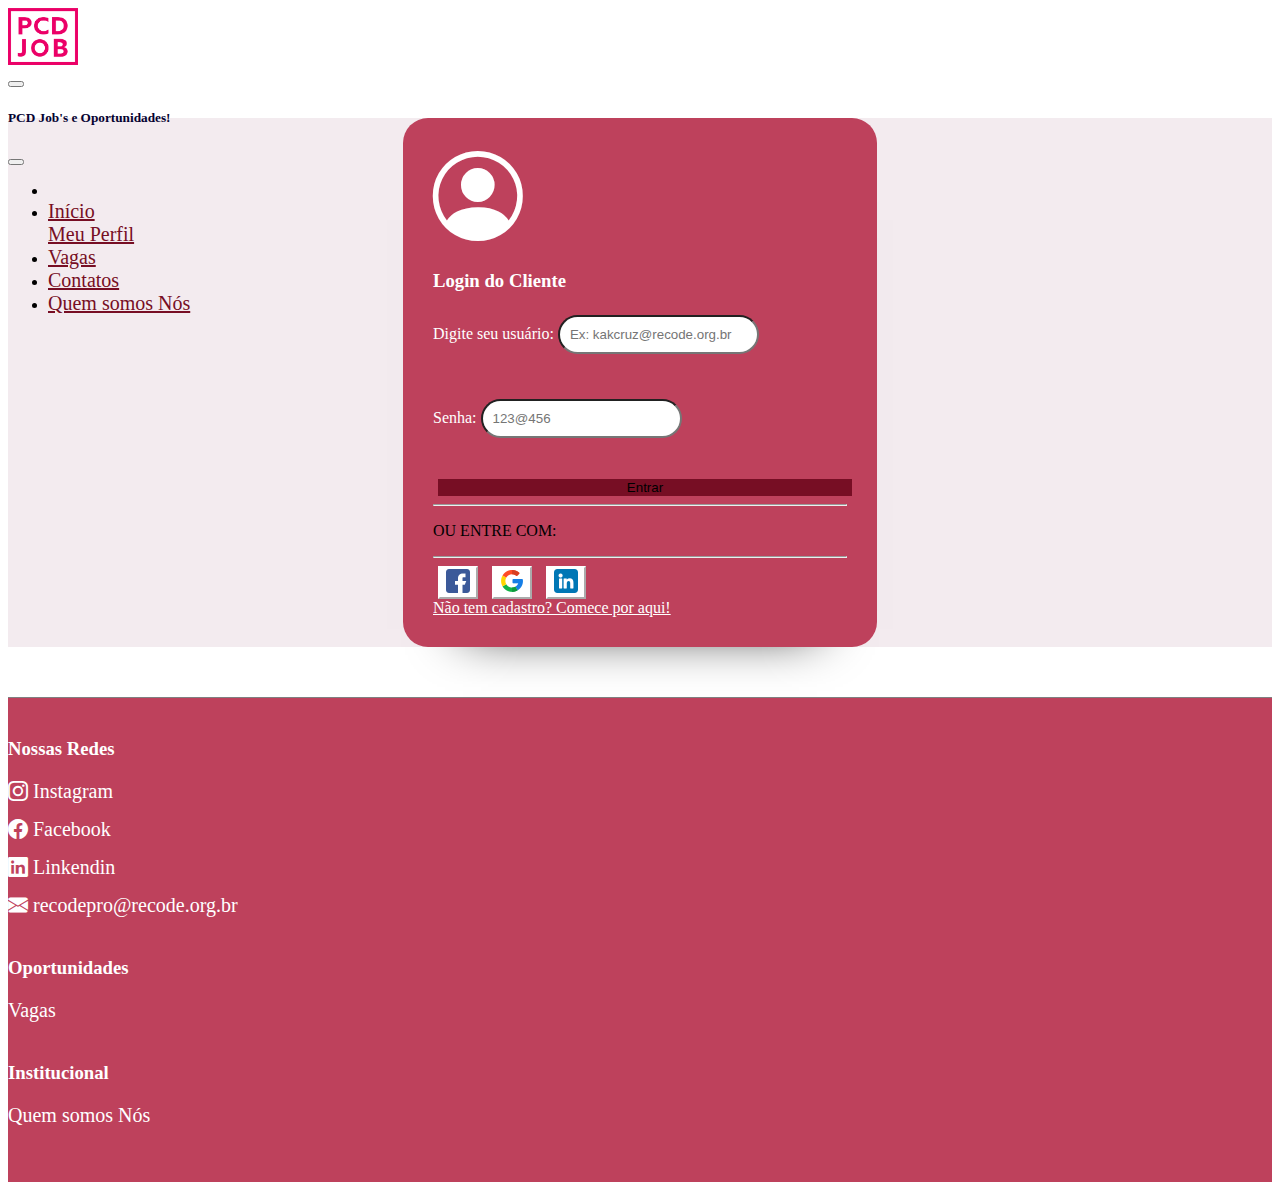
<file: perfil.html>
<!DOCTYPE html>
<html lang="pt-br">

<head>
    <meta charset="UTF-8">
    <title>PCD JOB</title>
    <link rel="stylesheet" href="estilo.css">
    <link href="https://cdn.jsdelivr.net/npm/bootstrap@5.1.3/dist/css/bootstrap.min.css" rel="stylesheet"
        integrity="sha384-1BmE4kWBq78iYhFldvKuhfTAU6auU8tT94WrHftjDbrCEXSU1oBoqyl2QvZ6jIW3" crossorigin="anonymous">
    <script src="https://cdn.jsdelivr.net/npm/bootstrap@5.1.3/dist/js/bootstrap.bundle.min.js"
        integrity="sha384-ka7Sk0Gln4gmtz2MlQnikT1wXgYsOg+OMhuP+IlRH9sENBO0LRn5q+8nbTov4+1p"
        crossorigin="anonymous"></script>
    <meta name="viewport" content="width=device-width, initial-scale=1, shrink-to-fit=no">
    <script src="https://cdn.jsdelivr.net/npm/@popperjs/core@2.10.2/dist/umd/popper.min.js"
        integrity="sha384-7+zCNj/IqJ95wo16oMtfsKbZ9ccEh31eOz1HGyDuCQ6wgnyJNSYdrPa03rtR1zdB"
        crossorigin="anonymous"></script>
    <script src="https://cdn.jsdelivr.net/npm/bootstrap@5.1.3/dist/js/bootstrap.min.js"
        integrity="sha384-QJHtvGhmr9XOIpI6YVutG+2QOK9T+ZnN4kzFN1RtK3zEFEIsxhlmWl5/YESvpZ13"
        crossorigin="anonymous"></script>
    <link rel="stylesheet" href="https://cdn.jsdelivr.net/npm/bootstrap-icons@1.7.2/font/bootstrap-icons.css">
</head>

<body>
    <header>
        <section class="navmenu">
            <div class="container-fluid">
                <div class="row">
                    <div class="col-12 menunav">
                        <nav class="navbar navbar-light">
                            <div class="container-fluid">

                                <div class="logo">
                                    <a class="navbar-brand logo" href=""><img src="./imagens/logo.png" class="logopcd"
                                            alt=""></a>
                                </div>

                                <button class="navbar-toggler" type="button" data-bs-toggle="offcanvas"
                                    data-bs-target="#offcanvasNavbar" aria-controls="offcanvasNavbar">
                                    <span class="navbar-toggler-icon"></span>
                                </button>
                                <div class="offcanvas offcanvas-end" tabindex="-1" id="offcanvasNavbar"
                                    aria-labelledby="offcanvasNavbarLabel">
                                    <div class="offcanvas-header">
                                        <h5 class="offcanvas-title" id="offcanvasNavbarLabel">PCD Job's e Oportunidades!
                                        </h5>
                                        <button type="button" class="btn-close text-reset" data-bs-dismiss="offcanvas"
                                            aria-label="Close"></button>
                                    </div>
                                    <div class="offcanvas-body">
                                        <ul class="navbar-nav justify-content-end flex-grow-1 pe-3">
                                            <li class="nav-item">
                                            <li class="nav-item">
                                                <a class="nav-link active" aria-current="page"
                                                    href="index.html">Início</a>
                                            </li>
                                            <a class="nav-link active" aria-current="page" href="perfil.html">Meu
                                                Perfil</a>
                                            </li>
                                            <li class="nav-item">
                                                <a class="nav-link" href="vagas.html">Vagas</a>
                                            </li>
                                            <li class="nav-contato">
                                                <a class="nav-link" href="contato.html">Contatos</a>
                                            </li>
                                            <li class="nav-contato">
                                                <a class="nav-link" href="nos.html">Quem somos Nós</a>
                                            </li>
                                    </div>
                                </div>
                            </div>
                        </nav>
                    </div>
                </div>
            </div>
        </section>
    </header>

    <main id="perfil">
        <section class="Login">
            <div class="container">
                <div class="row">
                    <div class="col-12">
                        <div class="card"><i class="bi bi-person-circle pessoa"></i>
                            <div class="card-body">
                                <h3 class="card-title text-center">Login do Cliente</h3>
                            </div>
                            <div class="campo">
                                <label for="user" class="fw-bold">Digite seu usuário:</label>
                                <input type="texte" class="w-100" placeholder="Ex: kakcruz@recode.org.br">
                            </div>
                            <div class="campo">
                                <label for="user" class="fw-bold">Senha:</label>
                                <input type="password" class="w-100" placeholder="123@456">
                            </div>
                            <div>
                                <button type="button" class="btn btn-danger btn_entrar rounded-pill">Entrar</button>
                            </div>

                            <div class="text-center"> 
                                <hr>
                                <p>OU ENTRE COM:</p>
                                <hr>
                            </div>
                            <div class="btn-group btn_grupo">
                                <button class="btn btn-danger"><img src="./imagens/facebook.png" alt=""></button>
                                <button class="btn btn-danger"><img src="./imagens/google.png" alt=""></button>
                                <button class="btn btn-danger"><img src="./imagens/linkedin.png" alt="">
                            </div>


                            <div class="card-body text-center">
                                <a href="#" class="card-link">Não tem cadastro? Comece por aqui!</a>
                            </div>
                        </div>
                    </div>
                </div>
            </div>
    </main>

    <footer>
        <section class="rodape">
          <div class="container">
            <div class="row">
              <div class="col-12 col-md-4 redes">
                <h3>Nossas Redes</h3>
                <a href="https://www.instagram.com/rederecode/?hl=pt-br" title=""><i class="bi bi-instagram"></i>  Instagram</a>
                <a href="https://www.facebook.com/rederecode/" title=""><i class="bi bi-facebook"></i>  Facebook</a>
                <a href="https://www.linkedin.com/company/rederecode/" title=""><i class="bi bi-linkedin"></i>  Linkendin</a>
                <a href="https://recodepro.org.br/contato/" title=""><i class="bi bi-envelope-fill"></i>  recodepro@recode.org.br</a>
              </div>
              <div class="col-12 col-md-4 redes">
                <h3>Oportunidades</h3>
                <a href="vagas.html" title="">Vagas</a>
              </div>
              <div class="col-12 col-md-4 redes">
                <h3>Institucional</h3>
                <a href="nos.html" title="">Quem somos Nós</a>
               
    
    
                </div>
                
    
              </div>
            </div>
          </div>
        </section>
      </footer>
    

</body>

</html>
</file>
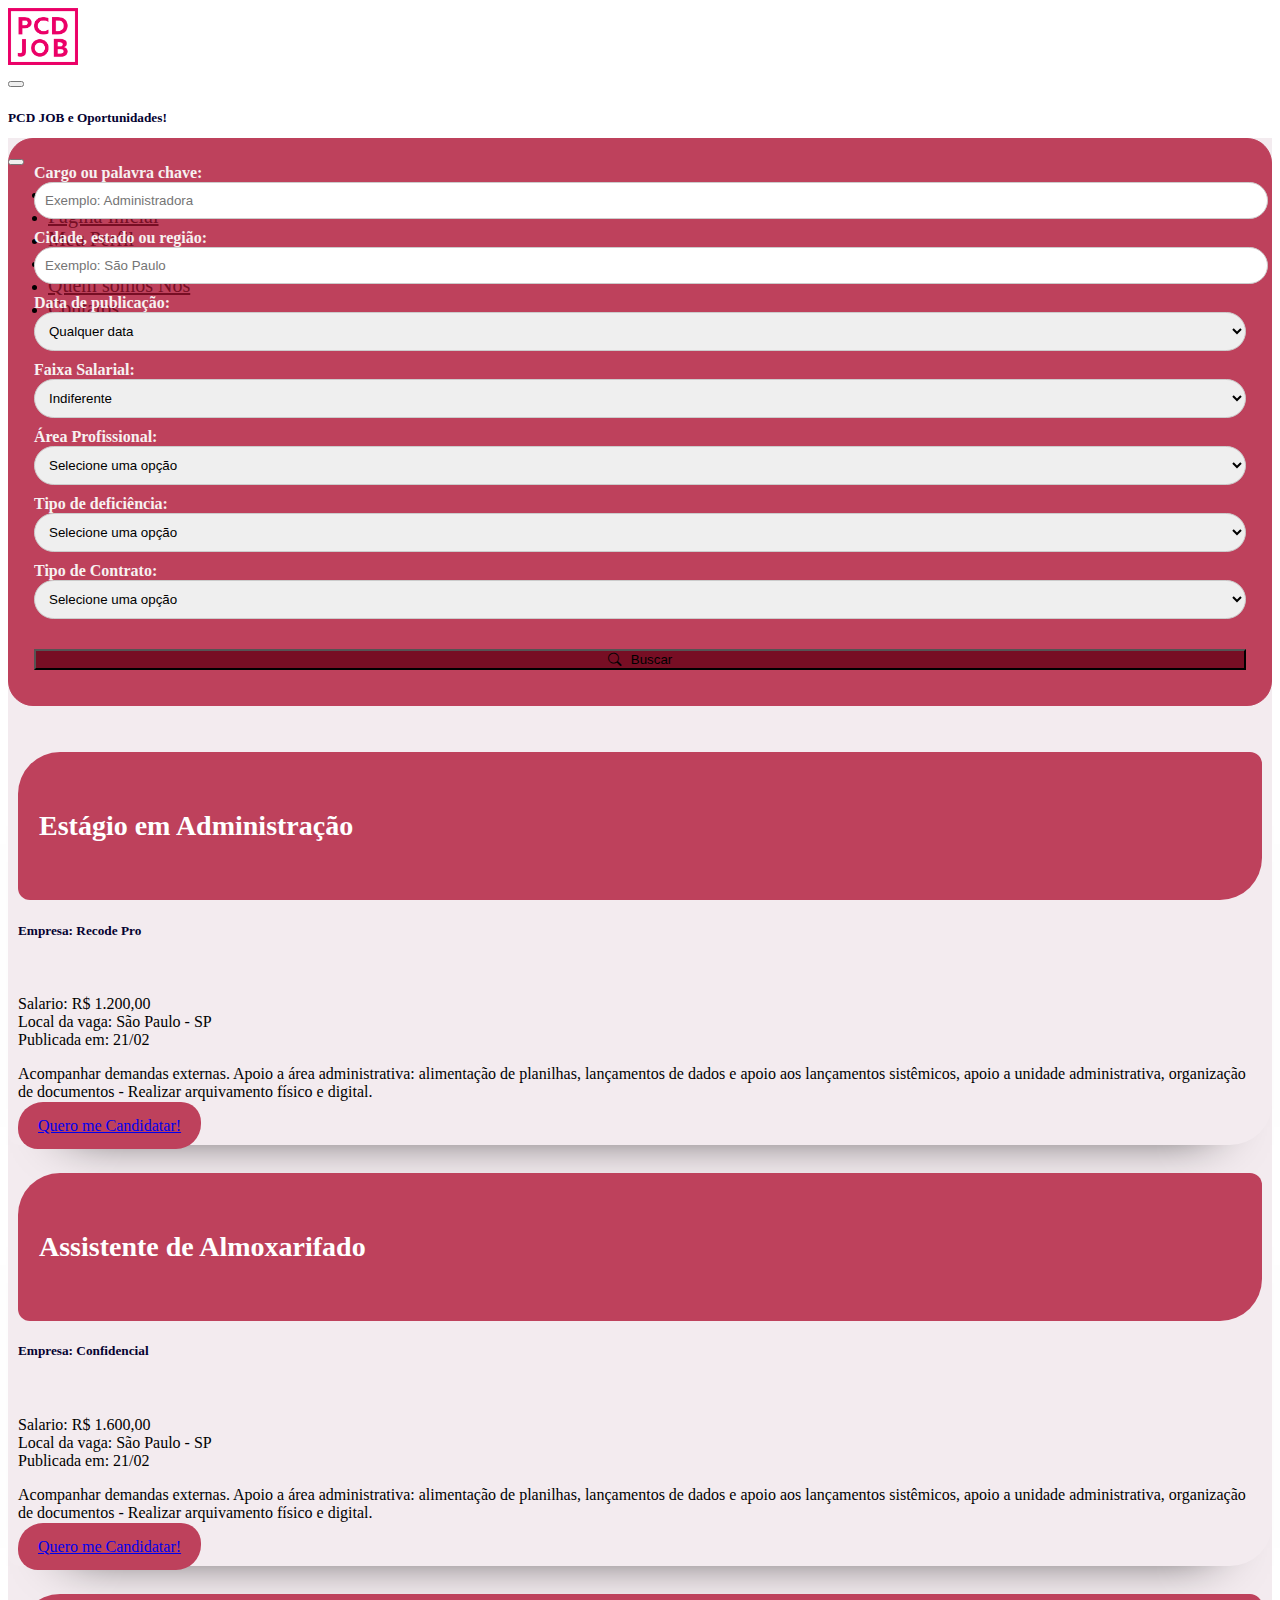
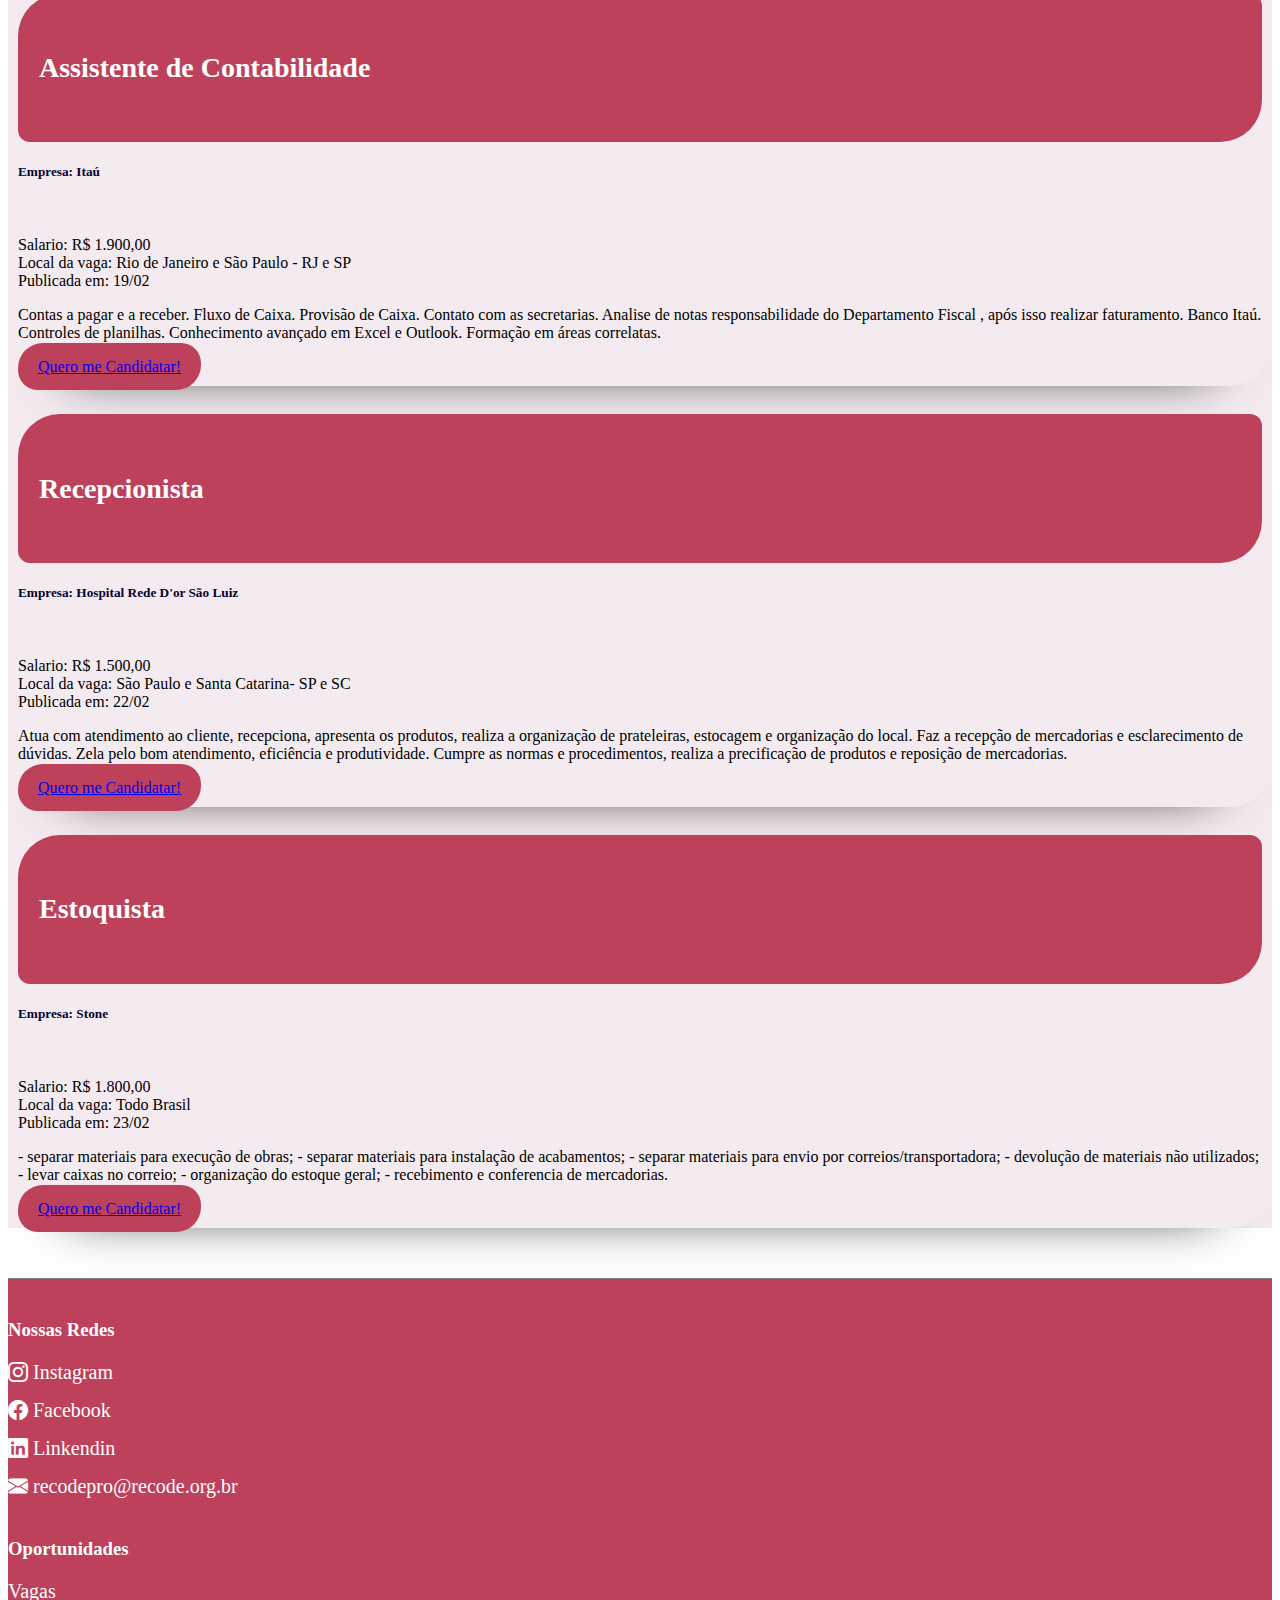
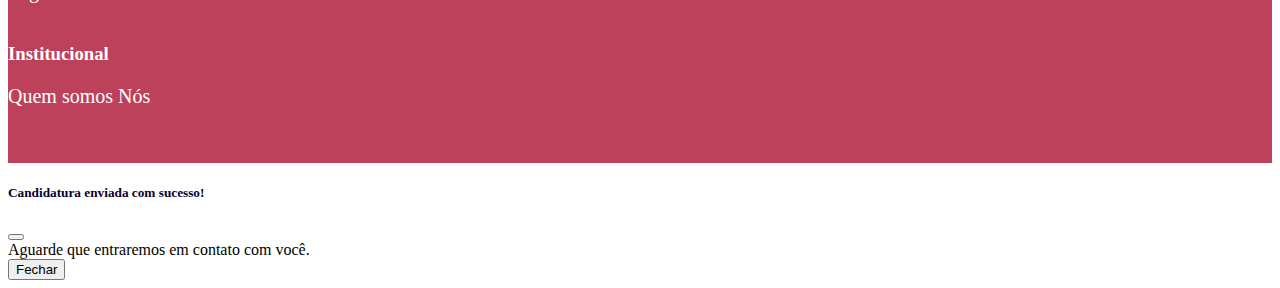
<file: vagas.html>
<!DOCTYPE html>
<html lang="pt-br">

<head>
    <meta charset="UTF-8">
    <title>PCD JOB</title>
    <link rel="stylesheet" href="estilo.css">
    <script src="script.js"></script>
    <link href="https://cdn.jsdelivr.net/npm/bootstrap@5.1.3/dist/css/bootstrap.min.css" rel="stylesheet"
        integrity="sha384-1BmE4kWBq78iYhFldvKuhfTAU6auU8tT94WrHftjDbrCEXSU1oBoqyl2QvZ6jIW3" crossorigin="anonymous">
    <script src="https://cdn.jsdelivr.net/npm/bootstrap@5.1.3/dist/js/bootstrap.bundle.min.js"
        integrity="sha384-ka7Sk0Gln4gmtz2MlQnikT1wXgYsOg+OMhuP+IlRH9sENBO0LRn5q+8nbTov4+1p"
        crossorigin="anonymous"></script>
    <meta name="viewport" content="width=device-width, initial-scale=1, shrink-to-fit=no">
    <script src="https://cdn.jsdelivr.net/npm/@popperjs/core@2.10.2/dist/umd/popper.min.js"
        integrity="sha384-7+zCNj/IqJ95wo16oMtfsKbZ9ccEh31eOz1HGyDuCQ6wgnyJNSYdrPa03rtR1zdB"
        crossorigin="anonymous"></script>
    <script src="https://cdn.jsdelivr.net/npm/bootstrap@5.1.3/dist/js/bootstrap.min.js"
        integrity="sha384-QJHtvGhmr9XOIpI6YVutG+2QOK9T+ZnN4kzFN1RtK3zEFEIsxhlmWl5/YESvpZ13"
        crossorigin="anonymous"></script>
    <link rel="stylesheet" href="https://cdn.jsdelivr.net/npm/bootstrap-icons@1.7.2/font/bootstrap-icons.css">
</head>

<body>
    <header>
        <section class="navmenu">
            <div class="container-fluid">
                <div class="row">
                    <div class="col-12 menunav">
                        <nav class="navbar navbar-light">
                            <div class="container-fluid">
                                <div class="logo">
                                    <a class="navbar-brand logo" href=""><img src="./imagens/logo.png" class="logopcd"
                                            alt=""></a>
                                </div>

                                <button class="navbar-toggler" type="button" data-bs-toggle="offcanvas"
                                    data-bs-target="#offcanvasNavbar" aria-controls="offcanvasNavbar">
                                    <span class="navbar-toggler-icon"></span>
                                </button>
                                <div class="offcanvas offcanvas-end" tabindex="-1" id="offcanvasNavbar"
                                    aria-labelledby="offcanvasNavbarLabel">
                                    <div class="offcanvas-header">
                                        <h5 class="offcanvas-title" id="offcanvasNavbarLabel">PCD JOB e Oportunidades!
                                        </h5>
                                        <button type="button" class="btn-close text-reset" data-bs-dismiss="offcanvas"
                                            aria-label="Close"></button>
                                    </div>
                                    <div class="offcanvas-body">
                                        <ul class="navbar-nav justify-content-end flex-grow-1 pe-3">
                                            <li class="nav-item">
                                                <a class="nav-link active" aria-current="page"
                                                    href="index.html">Início</a>
                                            </li>
                                            <li class="nav-item">
                                                <a class="nav-link active" aria-current="page" href="index.html">Pagina
                                                    Inicial</a>
                                            </li>
                                            <li class="nav-item">
                                                <a class="nav-link active" aria-current="page" href="perfil.html">Meu
                                                    Perfil</a>
                                            </li>
                                            <li class="nav-item">
                                                <a class="nav-link" href="vagas.html">Vagas</a>
                                            </li>
                                            <li class="nav-cadastrar">
                                                <a class="nav-link" href="nos.html">Quem somos Nós</a>
                                            </li>
                                            <li class="nav-contato">
                                                <a class="nav-link" href="contato.html">Contatos</a>
                                            </li>
                                    </div>
                                </div>
                            </div>
                        </nav>
                    </div>
                </div>
            </div>
        </section>
    </header>

    <main id="vagas">
        <section class="caixa_de_busca">
            <div class="container busca">
                <div class="row">
                    <div class="col-12 col-lg-4">

                        <div class="forms">
                            <form>
                                <div class="campo">
                                    <label for="user">Cargo ou palavra chave:</label>
                                    <input type="text" class="label" placeholder="Exemplo: Administradora">
                                </div>
                                <div class="campo">
                                    <label for="user">Cidade, estado ou região:</label>
                                    <input type="text" class="label" placeholder="Exemplo: São Paulo">
                                </div>
                                <div class="campo">
                                    <label>Data de publicação:</label>
                                    <select class="form-select" aria-label="Default select example">
                                        <option selected>Qualquer data</option>
                                        <option value="1">Hoje</option>
                                        <option value="2">Último dois dias</option>
                                        <option value="3">Último três dias</option>
                                        <option value="3">Última semana</option>
                                        <option value="3">Últimos 15 dias</option>
                                        <option value="3">Último mês</option>
                                    </select>
                                </div>
                                <div class="campo">
                                    <label>Faixa Salarial:</label>
                                    <select class="form-select" aria-label="Default select example">
                                        <option selected>Indiferente</option>
                                        <option value="1">Até R$ 1.000,00</option>
                                        <option value="2">A partir de R$ 2.000,00</option>
                                        <option value="3">A partir de R$ 3.000,00</option>
                                        <option value="3">A partir de R$ 4.000,00</option>
                                        <option value="3">A partir de R$ 5.000,00</option>
                                        <option value="3">Acima de R$ 10.000,00</option>
                                    </select>
                                </div>
                                <div class="campo">
                                    <label>Área Profissional:</label>
                                    <select class="form-select" aria-label="Default select example">
                                        <option selected>Selecione uma opção</option>
                                        <option value="1">Administração</option>
                                        <option value="2">Comercial e Vendas</option>
                                        <option value="3">Comércio Exterior</option>
                                        <option value="3">Educação</option>
                                        <option value="3">Financeira</option>
                                        <option value="3">Hotelaria e Turismo</option>
                                        <option value="3">Informática</option>
                                        <option value="3">Saúde</option>
                                        <option value="3">Agricultura, Pecuária e Veterinária</option>
                                        <option value="3">Artes, Arquitetura e Design</option>
                                        <option value="3">Comunicação / Marketing</option>
                                        <option value="3">Engenharia</option>
                                        <option value="3">Jurídica</option>
                                        <option value="3">Técnica</option>
                                        <option value="3">Telecomunicações</option>
                                        <option value="3">Serviços Sociais</option>
                                    </select>
                                </div>
                                <div class="campo">
                                    <label>Tipo de deficiência:</label>
                                    <select class="form-select" aria-label="Default select example">
                                        <option selected>Selecione uma opção</option>
                                        <option value="1">Auditiva</option>
                                        <option value="2">Física</option>
                                        <option value="3">Mental / Psicossocial</option>
                                        <option value="3">Mútipla</option>
                                        <option value="3">Transtorno do Espectro Autista (TEA)</option>
                                        <option value="3">Visual</option>
                                    </select>
                                </div>
                                <div class="campo">
                                    <label>Tipo de Contrato:</label>
                                    <select class="form-select" aria-label="Default select example">
                                        <option selected>Selecione uma opção</option>
                                        <option value="1">CLT (Efetivo)</option>
                                        <option value="2">PJ (Prestador de Serviços)</option>
                                        <option value="3">Temporário(a)</option>
                                        <option value="3">Autônomo</option>
                                        <option value="3">Free-lancer</option>
                                        <option value="3">Trainee</option>
                                        <option value="3">Cooperado</option>
                                    </select>
                                </div>
                                <div class="campo">
                                    <button type="button" class="btn btn-danger"><i
                                            class="bi bi-search"></i>Buscar</button>
                                </div>
                            </form>
                        </div>
                    </div>

                    <div class="col-12 col-lg-8">
                        <br><br>
                        <div class="card">
                            <div class="card-header">
                                <h4>Estágio em Administração</h4>
                            </div>
                            <div class="card-body">
                                <h5 class="card-title">Empresa: Recode Pro</h5><br>
                                <p class="info">Salario: R$ 1.200,00
                                    <br> Local da vaga: São Paulo - SP
                                    <br> Publicada em: 21/02
                                </p>
                                <p class="card-text">Acompanhar demandas externas. Apoio a área administrativa:
                                    alimentação de planilhas, lançamentos de dados e apoio aos lançamentos sistêmicos,
                                    apoio a unidade administrativa, organização de documentos - Realizar arquivamento
                                    físico e digital. </p>
                                <a href="#" type="button" class="btn btn-danger candidatar" data-bs-toggle="modal" data-bs-target="#exampleModal">Quero me Candidatar!</a>
                            </div>
                        </div>
                        <br>

                        <div class="card">
                            <div class="card-header">
                                <h4>Assistente de Almoxarifado</h4>
                            </div>
                            <div class="card-body">
                                <h5 class="card-title">Empresa: Confidencial</h5><br>
                                <p class="info">Salario: R$ 1.600,00
                                    <br> Local da vaga: São Paulo - SP
                                    <br> Publicada em: 21/02
                                </p>
                                <p class="card-text">Acompanhar demandas externas. Apoio a área administrativa:
                                    alimentação de planilhas, lançamentos de dados e apoio aos lançamentos sistêmicos,
                                    apoio a unidade administrativa, organização de documentos - Realizar arquivamento
                                    físico e digital. </p>
                                <a href="#" type="button" class="btn btn-danger candidatar" data-bs-toggle="modal" data-bs-target="#exampleModal" >Quero me Candidatar!</a>
                            </div>
                        </div>
                        <br>

                        <div class="card">
                            <div class="card-header">
                                <h4>Assistente de Contabilidade</h4>
                            </div>
                            <div class="card-body">
                                <h5 class="card-title">Empresa: Itaú</h5><br>
                                <p class="info">Salario: R$ 1.900,00
                                    <br> Local da vaga: Rio de Janeiro e São Paulo - RJ e SP
                                    <br> Publicada em: 19/02
                                </p>
                                <p class="card-text">Contas a pagar e a receber. Fluxo de Caixa. Provisão de Caixa.
                                    Contato com as secretarias. Analise de notas responsabilidade do Departamento Fiscal
                                    , após isso realizar faturamento. Banco Itaú. Controles de planilhas.
                                    Conhecimento avançado em Excel e Outlook. Formação em áreas correlatas. </p>
                                <a href="#" type="button" class="btn btn-danger candidatar" data-bs-toggle="modal" data-bs-target="#exampleModal">Quero
                                    me Candidatar!</a>
                            </div>
                        </div>
                        <br>

                        <div class="card">
                            <div class="card-header">
                                <h4>Recepcionista</h4>
                            </div>
                            <div class="card-body">
                                <h5 class="card-title">Empresa: Hospital Rede D'or São Luiz</h5><br>
                                <p class="info">Salario: R$ 1.500,00
                                    <br> Local da vaga: São Paulo e Santa Catarina- SP e SC
                                    <br> Publicada em: 22/02
                                </p>
                                <p class="card-text">Atua com atendimento ao cliente, recepciona, apresenta os produtos,
                                    realiza a organização de prateleiras, estocagem e organização do local. Faz a
                                    recepção de mercadorias e esclarecimento de dúvidas. Zela pelo bom atendimento,
                                    eficiência e produtividade. Cumpre as normas e procedimentos, realiza a precificação
                                    de produtos e reposição de mercadorias.</p>
                                <a href="#" type="button" class="btn btn-danger candidatar" data-bs-toggle="modal" data-bs-target="#exampleModal">Quero me Candidatar!</a>
                            </div>
                        </div>
                        <br>

                        <div class="card">
                            <div class="card-header">
                                <h4>Estoquista</h4>
                            </div>
                            <div class="card-body">
                                <h5 class="card-title">Empresa: Stone</h5><br>
                                <p class="info">Salario: R$ 1.800,00
                                    <br> Local da vaga: Todo Brasil
                                    <br> Publicada em: 23/02
                                </p>
                                <p class="card-text">- separar materiais para execução de obras; - separar materiais
                                    para instalação de acabamentos; - separar materiais para envio por
                                    correios/transportadora; - devolução de materiais não utilizados; - levar caixas no
                                    correio; - organização do estoque geral; - recebimento e conferencia de mercadorias.
                                </p>
                                <a href="#" type="button" class="btn btn-danger candidatar" data-bs-toggle="modal" data-bs-target="#exampleModal">Quero me Candidatar!</a>
                            </div>
                        </div>
                    </div>
                </div>
            </div>
        </section>
    </main>

    <footer>
        <section class="rodape">
            <div class="container">
                <div class="row">
                    <div class="col-12 col-md-4 redes">
                        <h3>Nossas Redes</h3>
                        <a href="https://www.instagram.com/rederecode/?hl=pt-br" title=""><i
                                class="bi bi-instagram"></i> Instagram</a>
                        <a href="https://www.facebook.com/rederecode/" title=""><i class="bi bi-facebook"></i>
                            Facebook</a>
                        <a href="https://www.linkedin.com/company/rederecode/" title=""><i class="bi bi-linkedin"></i>
                            Linkendin</a>
                        <a href="https://recodepro.org.br/contato/" title=""><i class="bi bi-envelope-fill"></i>
                            recodepro@recode.org.br</a>
                    </div>
                    <div class="col-12 col-md-4 redes">
                        <h3>Oportunidades</h3>
                        <a href="vagas.html" title="">Vagas</a>
                    </div>
                    <div class="col-12 col-md-4 redes">
                        <h3>Institucional</h3>
                        <a href="nos.html" title="">Quem somos Nós</a>



                    </div>


                </div>
            </div>
            </div>
        </section>
    </footer>

    <!-- Modal -->
    <div class="modal fade" id="exampleModal" tabindex="-1" aria-labelledby="exampleModalLabel" aria-hidden="true">
        <div class="modal-dialog">
            <div class="modal-content">
                <div class="modal-header">
                    <h5 class="modal-title" id="exampleModalLabel">Candidatura enviada com sucesso!</h5>
                    <button type="button" class="btn-close" data-bs-dismiss="modal" aria-label="Close"></button>
                </div>
                <div class="modal-body">
                    Aguarde que entraremos em contato com você.
                </div>
                <div class="modal-footer">
                    <button type="button" class="btn btn-danger" data-bs-dismiss="modal">Fechar</button>
                </div>
            </div>
        </div>
    </div>



</body>

</html>
</file>
<file: estilo.css>
header {
    height: 80px;
    
}


#index .navbar-light .navbar-toggler {
    border-color:rgb(190, 65, 92);

    }

header a {
    display: block;
    color:  rgb(119, 14, 36) !important;
    font-size: 20px;
}

header .menucontatos a {
    color: blue !important;
}

#home .navmenu .menunav{
    color: rgb(207, 55, 212);
}

#home .menunav .logo .logo{
    border: 5px solid black;
    z-index: -1;
}


.menunav .logopcd{
    width: 70px;
    
}



#home .banner{ 
    background-image: url(./imagens/capa.png);
    background-repeat: no-repeat;
    background-position: center center;
    background-color: rgb(243, 235, 239);
    background-size: contain;
    position:absolute;
    left: 0px;
    top: 0px;
    width: 100%;
    height: 500px;
    z-index: -1;

}

#home .navmenu{
    background-color: rgb(247, 239, 244);
}


#home .banner h2 {
    margin-top: 180px;
    color: #fff;
    font-size: 50px;
}


#home .pesquisa {
    margin-top: 480px;
}

#home .pesquisa .container {
    background: #fff;
    border: 1px solid #ccc;
    border-radius: 10px;
    padding: 20px;
    
}

#home .pacotes .container .card {
    height: 241px;
    
    

}

#home .pacotes .encontre{
    text-align: center;
    margin-bottom: 40px;
    color: rgb(13, 13, 14);
}


#home .pacotes .container .card .card_imagem {
    position: absolute;
    left: 0;
    top: 0;
    z-index: 0;
    height: 240px;
}

#home .pacotes .container .card .overlay {
    background-color: black;
    opacity: 0.7;
    position:absolute;
    left: 0;
    top: 0;
    z-index: 1;
    width: 100%;
    height: 100%;

}



#home .pacotes .container .card .iconcard {
    color: white;
    z-index: 2; 
    font-size: 60px;
    text-align: center;
    margin-top: 15%;
}

h6{
    z-index: 3;
    color: white;
}


h5{
    color: rgb(5, 2, 49);
}

#home .btnmaisdestinos{
    margin-top: 20px;
}

#destinos .pacotes .container {
    margin-top: 600px;
}

#destinos .banner h2 {
    margin-top: 180px;
    color: #fff;
    font-size: 50px;
}

#home .faleconosco {
    margin-top: 20px;
    margin-left: 500px;
    
}

#home .cardes{
    margin-top: 20px;
    display: flex;
}

#home .cardes .row{
    display: flex;
    justify-content: center;
}


#promocoes .container{
margin-top: 220px;
margin-right: 30px;

}

#home .btnpesquisar{
    padding-top: 40px;
    
    
}

#home .btnpesquisar .bpequisar{
        background-color: rgb(190, 65, 92);
        border-radius: 25px 20px ;
        width: 50%;
        
}


#promocao .cartao{
    margin-top: 550px;
}

#promocao .cartao .container .btncomprar{
    display: flex;
    justify-content: flex-end;
    
}

#home .icons{
    margin-top: 50px;
}



#home .icons .ic{
    font-size: 50px;
    color: rgb(190, 65, 92);
}

#home .pacotes{
    margin-top:70px;
}


footer .rodape .container{
    margin-top: 50px;
    border-top: 1px solid gray;

}

#vagas .caixa_de_busca .busca .forms{
    border: 1px solid rgb(190, 65, 92);
    border-radius: 25px;
    background-color: rgb(190, 65, 92);
    margin-top: 50px;
    padding: 25px;
}

#home{
    background-color: rgb(243, 235, 239);
}

#vagas{
    background-color: rgb(243, 235, 239);
}

#perfil{
    background-color: rgb(243, 235, 239);
}


#perfil .Login .card{
    width: 100%;
    max-width: 414px;
    padding:30px;
    margin-left: auto;
    border-radius: 25px;
    margin-right: auto;
    margin-top: 30px;
    box-shadow: black 0px 42px 51px -60px;
    margin-bottom: 30px;
    background-color: rgb(190, 65, 92);;
    
    
}

#perfil .Login .card .campo{
    margin-bottom: 40px;
    color: white;
    
    
}

#perfil h3{
    color: white;

}



#perfil .card-link{
    color: white;
}


#perfil .Login .card input{
    margin-top: 5px;
    border-radius: 20px;
    padding: 10px 10px;
    
    
}

#perfil .Login .btn{
    margin: 0 5px;
    background-color: white;
    border-color: white;
    
    
}


#perfil .Login .card .btn_entrar{
    width: 100%;
    background-color: rgb(119, 14, 36);
    border: rgb(119, 14, 36);
    
    
}

#perfil .Login .card .pessoa{
    font-size: 90px;
    text-align: center;
    color: white;
}





#vagas .card .card-header{
    background-color: rgb(190, 65, 92);
    padding: 16px;
    border-radius: 42px 12px;
}

#vagas .card .card-header h4{
    color: white;
    padding: 5px;
    font-size: 28px;

}


#vagas .form-select{
    border-radius: 20px;
    padding: 10px 10px;
}

#vagas .label{
    border-radius: 20px;
    padding: 10px 10px;
}

.forms .campo {
    margin-bottom: 10px;
    color: rgb(247, 241, 241);
    
}

.forms label {
    font-weight: bold;
    margin-bottom: 5px;
}

.forms input {
    width: 100%;
    padding: 5px;
    border: 1px solid #ccc;
}

.forms select {
    width: 100%;
    padding: 5px;
    border: 1px solid #ccc;
}
.forms button {
    width: 100%;
    margin-top: 20px;
    background-color: rgb(119, 14, 36);
}

#vagas .card{
    padding: 10px;
    border-radius: 42px 12px;
    box-shadow: black 0px 42px 51px -60px;

}

#vagas .card .candidatar{
    background-color: rgb(190, 65, 92);
    padding: 15px 20px;
    border-radius: 25px 20px ;
} 


.forms button i {
    margin-right: 10px;
}


.btnmaisdestinos .maisvagas{
    text-align: center;
}


.btnmaisdestinos .maisvagas .btnvagas{
        background-color: rgb(190, 65, 92);
        padding: 15px 20px;
        border-radius: 25px 20px ;
        margin-top: 30px;
}


#home .passos .passoapasso{
    margin-bottom: 30px;
}


#home .parceiros .patrocinadores{
    margin-top: 30px;
}


#home .empresas{
    margin-top: 70px;
}

 .rodape .redes a{
    display: block;
    font-size: 20px;
    color: white;
    text-decoration: none;
    margin-bottom: 15px;
    transition: 0.5s;

}

.rodape .redes a:hover{

    margin-left: 20px;
}

.rodape h3{
    margin-top: 40px;
    margin-bottom: 20px;
    color: white;
}

.rodape{
    background-color: rgb(190, 65, 92);
    padding-bottom: 40px
}

#flex{
    position: relative;
}

#nos{
    background-color: rgb(243, 235, 239);
}

#nos .card-quem-somos{
    border: 1px solid #c0b2b2;
    border-radius: 42px 12px;
    box-shadow: black 0px 42px 51px -60px;
    float: left;
    margin-top: 40px;
    transition: 0.5s;
    background-color: white;

}

#nos .card-quem-somos:hover{
    transform: scale(1.1);
    
    
}

#nos .card-quem-somos .top-card .foto{
    width: 20%;
    float: left;
    padding: 10px;
    border-radius: 50px;
    
}

#nos .card-quem-somos .top-card h1{
    width: 70%;
    float: right;
    color: rgb(190, 65, 92);
    font-size: 30px;
    
}

#nos .card-quem-somos .top-card{
    float: left;
    display: flex;
    align-items: center;

}

#contato{
    background-color:rgb(243, 235, 239);
}

#contato .faleconosco .help{
    text-align: center;
    margin-top: 20px;
    margin-bottom: 20px;
    color: rgb(190, 65, 92);
}

#contato .card{
    border: 1px solid #c0b2b2;
    border-radius: 42px 12px;
    box-shadow: black 0px 42px 51px -60px;
    float: left;
    margin-top: 40px;
    
}
#contato .card:hover{
background-color: rgb(190, 65, 92);
color:white;

}

#contato .cardes .card-title{
    text-align: center;
}

#contato .cardes .saiba_mais{
    background-color: rgb(190, 65, 92);
    padding: 15px 20px;
    border-radius: 25px 20px;
    margin-top: 30px;
    border-color: white;
}

#contato .cardes .saiba_mais:hover{
    background-color: rgb(240, 206, 222);
    color:rgb(190, 65, 92);
}

#nos .perfil{
    background-color:rgb(190, 65, 92);
    border:rgb(190, 65, 92) ;
    
}

#nos .card-linkedin{
    width: 100%;
}

#nos .iclin{
    color: rgb(190, 65, 92);
}

#nos .list-group{
    border-radius: 42px 12px;
}
</file>
